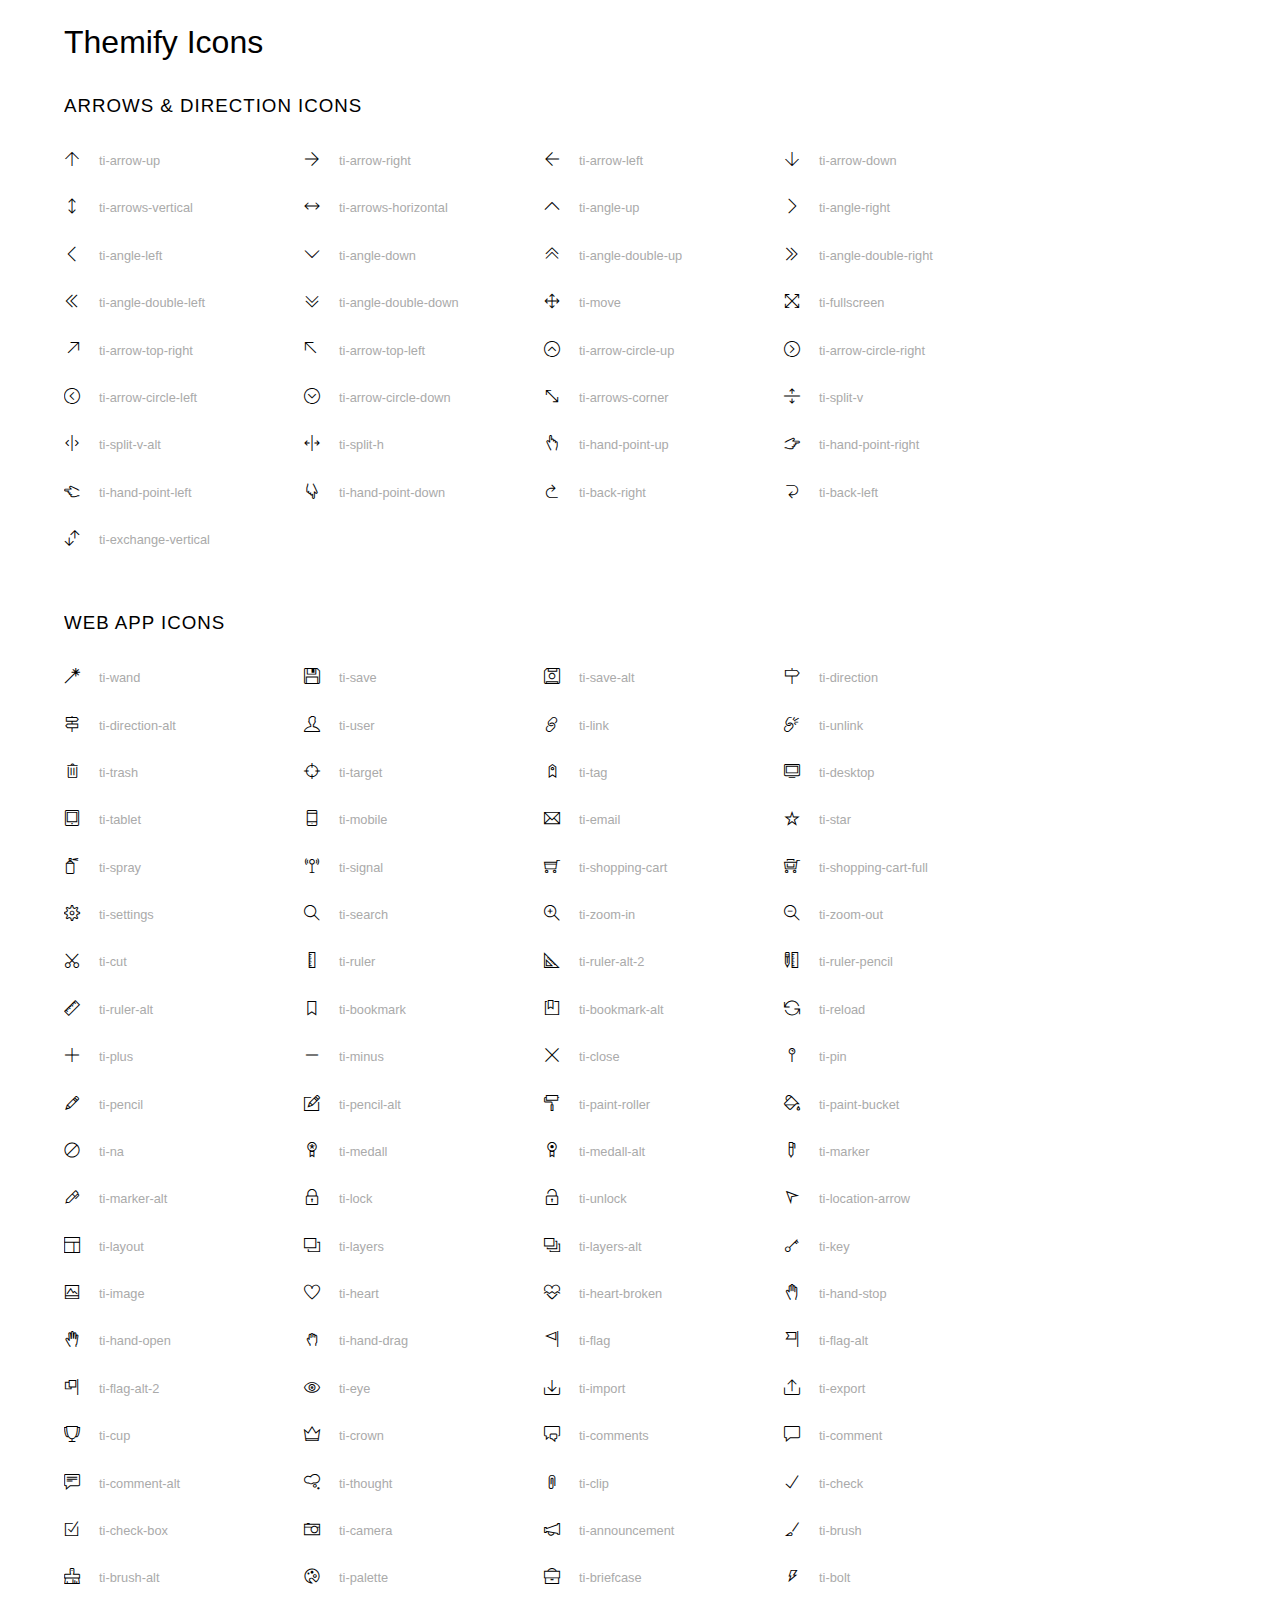
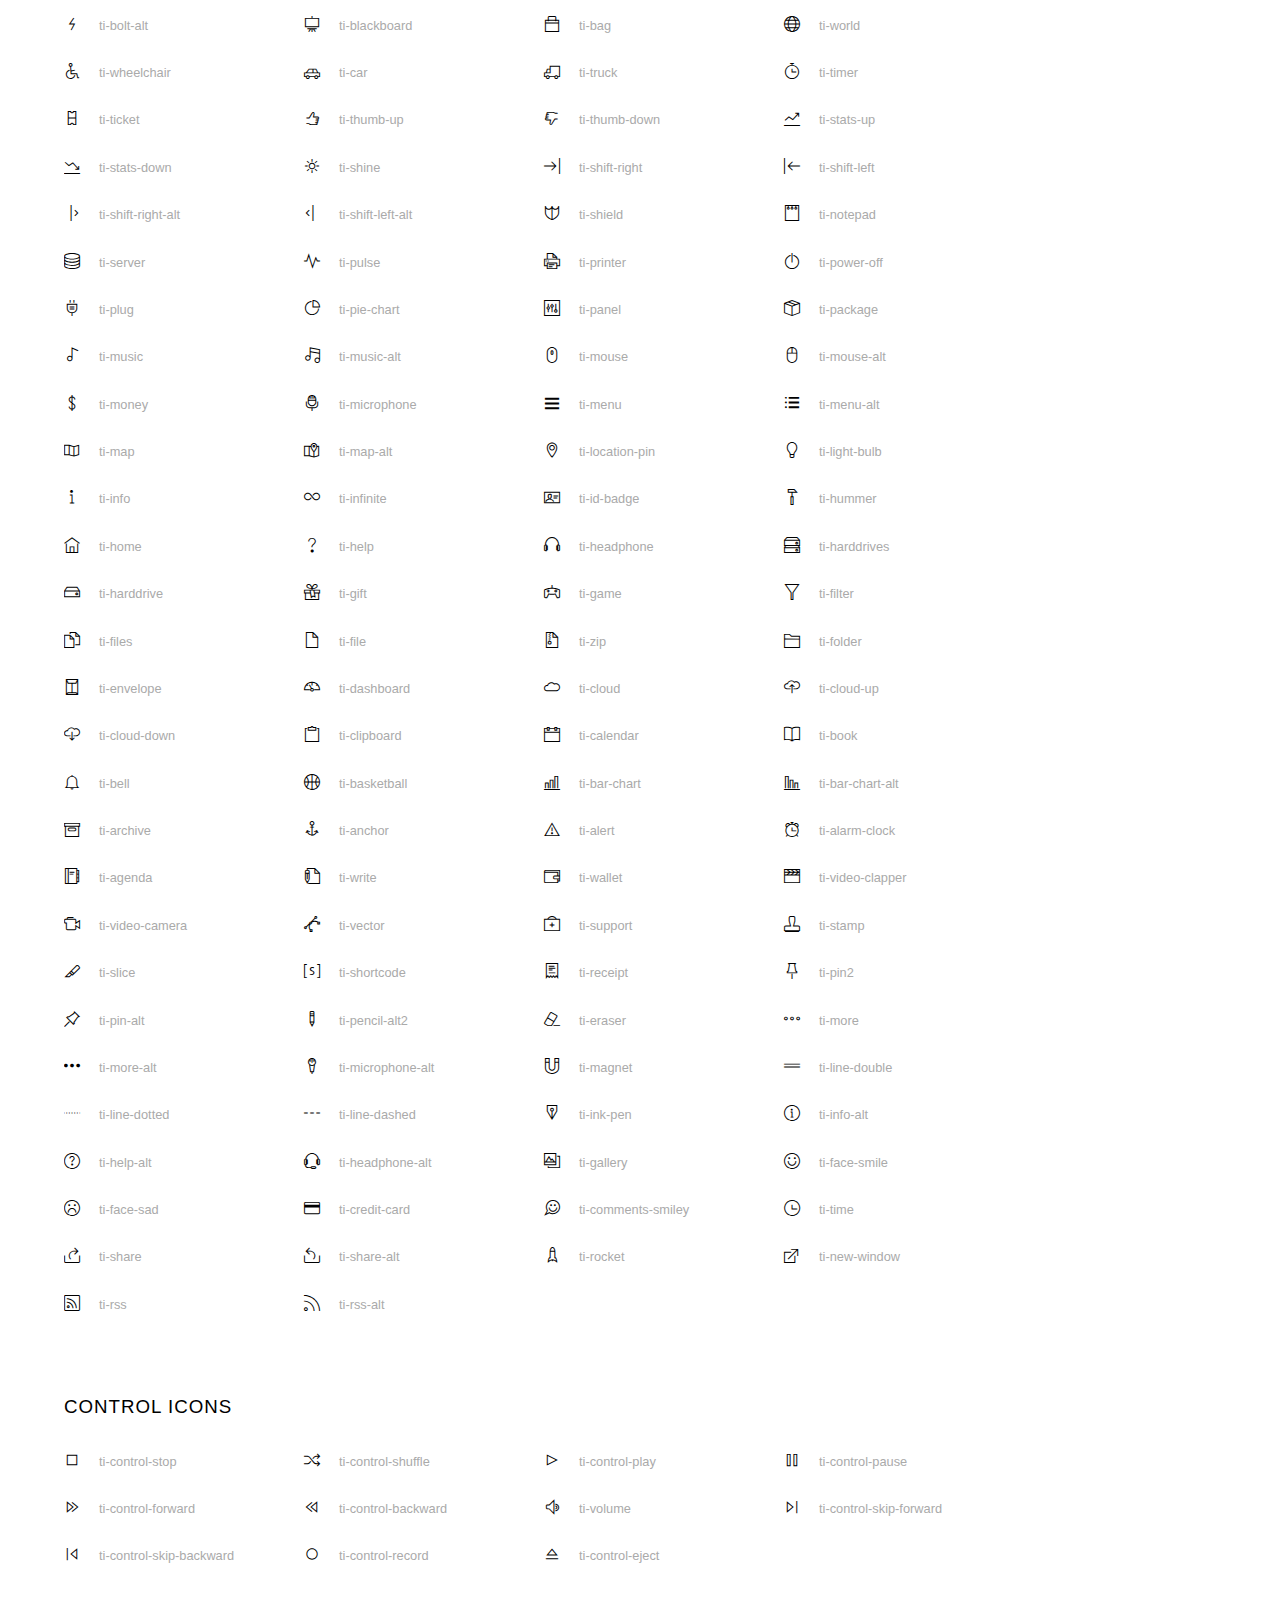
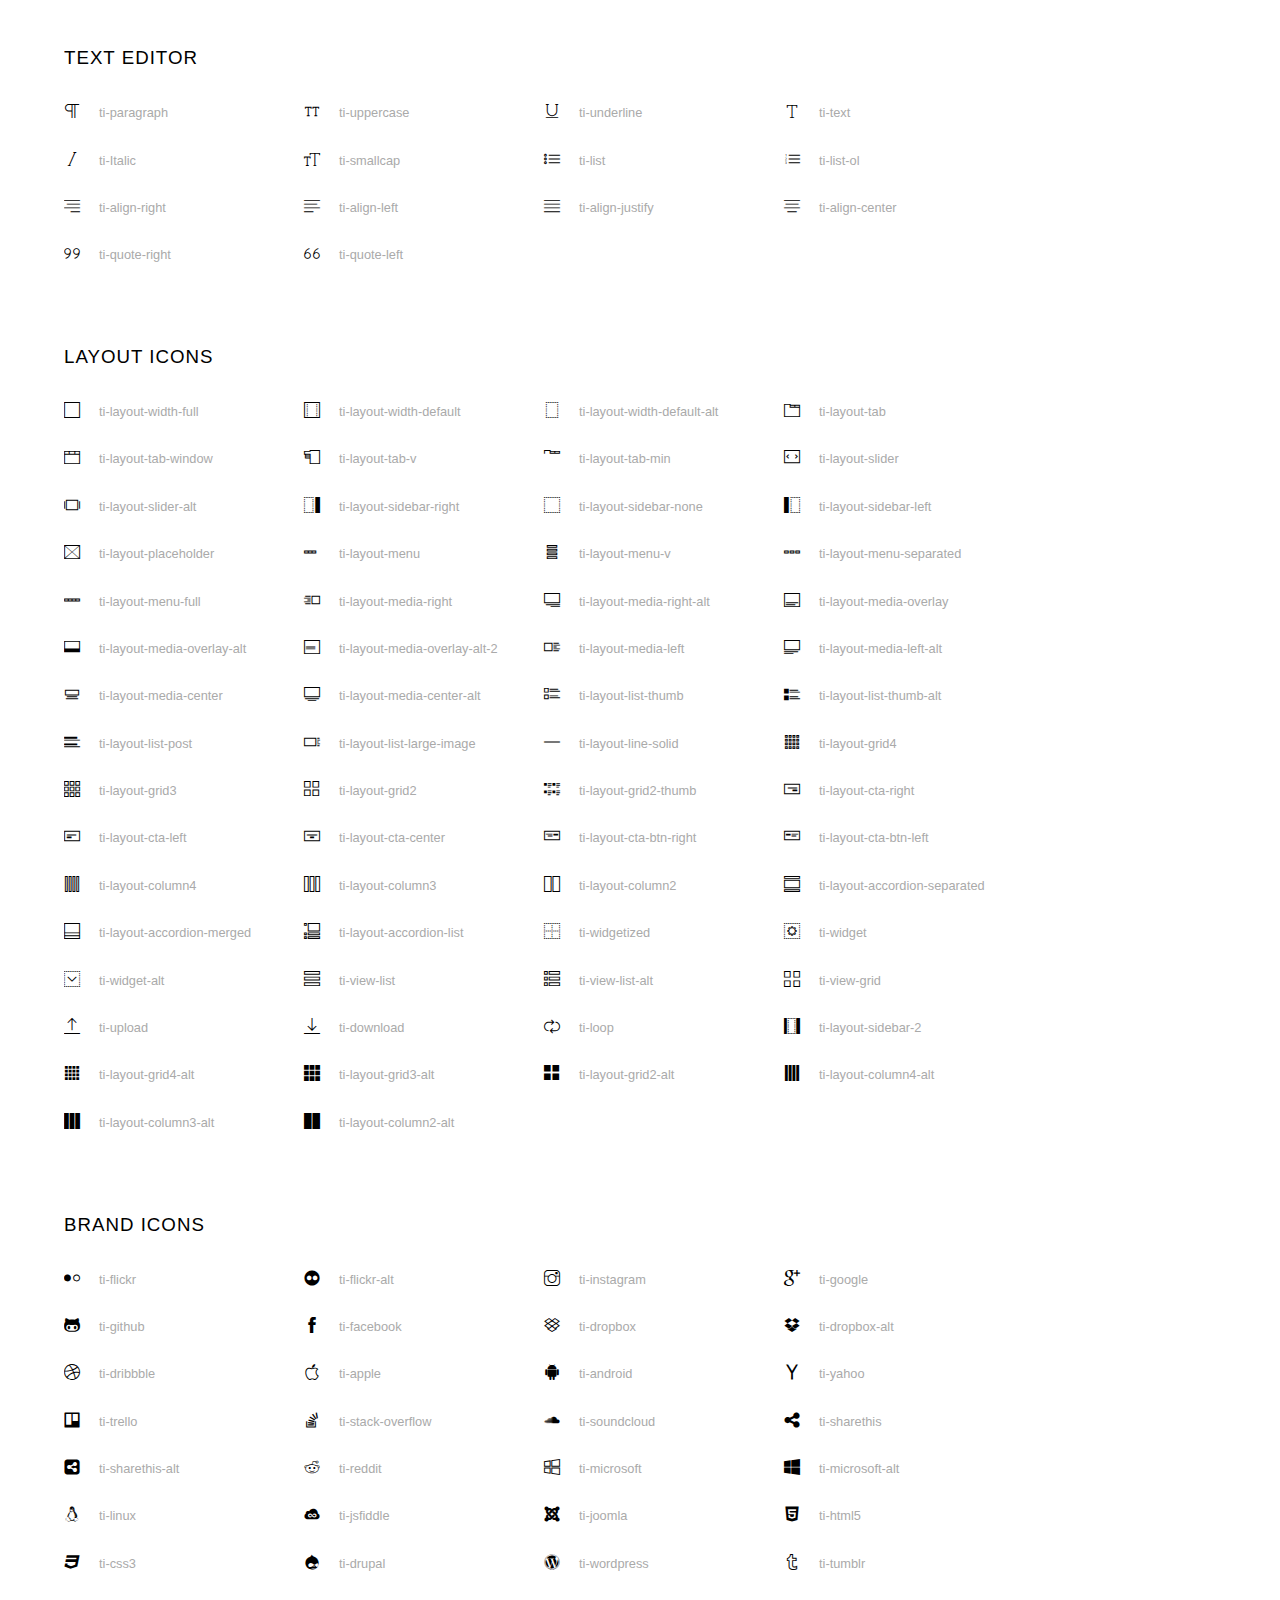
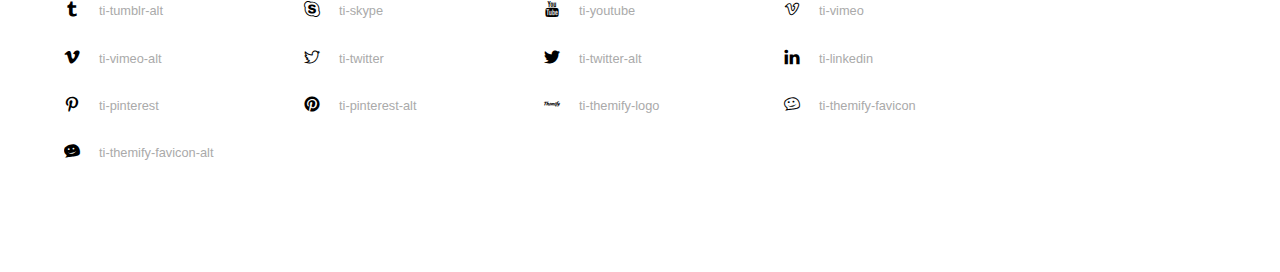
<file: asset/icon/themify-icons/index.html>
<!doctype html>
<html>
<head>
	<meta charset="utf-8">
	<title>Themify Icon Font</title>
	<meta name="viewport" content="width=device-width">
	<link rel="stylesheet" href="demo-files/demo.css">
	<link rel="stylesheet" href="themify-icons.css">
	<!--[if lt IE 8]><!-->
	<link rel="stylesheet" href="ie7/ie7.css">
	<!--<![endif]-->
</head>
<body>
	<h1>Themify Icons</h1>

	<div class="icon-section">

		<div class="icon-section">
			<h3>Arrows &amp; Direction Icons </h3>

			<div class="icon-container">
				<span class="ti-arrow-up"></span><span class="icon-name"> ti-arrow-up</span>
			</div>
			<div class="icon-container">
				<span class="ti-arrow-right"></span><span class="icon-name"> ti-arrow-right</span>
			</div>
			<div class="icon-container">
				<span class="ti-arrow-left"></span><span class="icon-name"> ti-arrow-left</span>
			</div>
			<div class="icon-container">
				<span class="ti-arrow-down"></span><span class="icon-name"> ti-arrow-down</span>
			</div>
			<div class="icon-container">
				<span class="ti-arrows-vertical"></span><span class="icon-name"> ti-arrows-vertical</span>
			</div>
			<div class="icon-container">
				<span class="ti-arrows-horizontal"></span><span class="icon-name"> ti-arrows-horizontal</span>
			</div>
			<div class="icon-container">
				<span class="ti-angle-up"></span><span class="icon-name"> ti-angle-up</span>
			</div>
			<div class="icon-container">
				<span class="ti-angle-right"></span><span class="icon-name"> ti-angle-right</span>
			</div>
			<div class="icon-container">
				<span class="ti-angle-left"></span><span class="icon-name"> ti-angle-left</span>
			</div>
			<div class="icon-container">
				<span class="ti-angle-down"></span><span class="icon-name"> ti-angle-down</span>
			</div>	
			<div class="icon-container">
				<span class="ti-angle-double-up"></span><span class="icon-name"> ti-angle-double-up</span>
			</div>
			<div class="icon-container">
				<span class="ti-angle-double-right"></span><span class="icon-name"> ti-angle-double-right</span>
			</div>
			<div class="icon-container">
				<span class="ti-angle-double-left"></span><span class="icon-name"> ti-angle-double-left</span>
			</div>
			<div class="icon-container">
				<span class="ti-angle-double-down"></span><span class="icon-name"> ti-angle-double-down</span>
			</div>					
			<div class="icon-container">
				<span class="ti-move"></span><span class="icon-name"> ti-move</span>
			</div>
			<div class="icon-container">
				<span class="ti-fullscreen"></span><span class="icon-name"> ti-fullscreen</span>
			</div>
			<div class="icon-container">
				<span class="ti-arrow-top-right"></span><span class="icon-name"> ti-arrow-top-right</span>
			</div>
			<div class="icon-container">
				<span class="ti-arrow-top-left"></span><span class="icon-name"> ti-arrow-top-left</span>
			</div>
			<div class="icon-container">
				<span class="ti-arrow-circle-up"></span><span class="icon-name"> ti-arrow-circle-up</span>
			</div>
			<div class="icon-container">
				<span class="ti-arrow-circle-right"></span><span class="icon-name"> ti-arrow-circle-right</span>
			</div>
			<div class="icon-container">
				<span class="ti-arrow-circle-left"></span><span class="icon-name"> ti-arrow-circle-left</span>
			</div>
			<div class="icon-container">
				<span class="ti-arrow-circle-down"></span><span class="icon-name"> ti-arrow-circle-down</span>
			</div>
			<div class="icon-container">
				<span class="ti-arrows-corner"></span><span class="icon-name"> ti-arrows-corner</span>
			</div>
			<div class="icon-container">
				<span class="ti-split-v"></span><span class="icon-name"> ti-split-v</span>
			</div>

			<div class="icon-container">
				<span class="ti-split-v-alt"></span><span class="icon-name"> ti-split-v-alt</span>
			</div>
			<div class="icon-container">
				<span class="ti-split-h"></span><span class="icon-name"> ti-split-h</span>
			</div>
			<div class="icon-container">
				<span class="ti-hand-point-up"></span><span class="icon-name"> ti-hand-point-up</span>
			</div>
			<div class="icon-container">
				<span class="ti-hand-point-right"></span><span class="icon-name"> ti-hand-point-right</span>
			</div>
			<div class="icon-container">
				<span class="ti-hand-point-left"></span><span class="icon-name"> ti-hand-point-left</span>
			</div>
			<div class="icon-container">
				<span class="ti-hand-point-down"></span><span class="icon-name"> ti-hand-point-down</span>
			</div>
			<div class="icon-container">
				<span class="ti-back-right"></span><span class="icon-name"> ti-back-right</span>
			</div>
			<div class="icon-container">
				<span class="ti-back-left"></span><span class="icon-name"> ti-back-left</span>
			</div>
			<div class="icon-container">
				<span class="ti-exchange-vertical"></span><span class="icon-name"> ti-exchange-vertical</span>
			</div>

		</div> <!-- Arrows Icons -->



		<h3>Web App Icons</h3>
		
		<div class="icon-section">

			<div class="icon-container">
				<span class="ti-wand"></span><span class="icon-name"> ti-wand</span>
			</div>
			<div class="icon-container">
				<span class="ti-save"></span><span class="icon-name"> ti-save</span>
			</div>
			<div class="icon-container">
				<span class="ti-save-alt"></span><span class="icon-name"> ti-save-alt</span>
			</div>

			<div class="icon-container">
				<span class="ti-direction"></span><span class="icon-name"> ti-direction</span>
			</div>
			<div class="icon-container">
				<span class="ti-direction-alt"></span><span class="icon-name"> ti-direction-alt</span>
			</div>
			<div class="icon-container">
				<span class="ti-user"></span><span class="icon-name"> ti-user</span>
			</div>
			<div class="icon-container">
				<span class="ti-link"></span><span class="icon-name"> ti-link</span>
			</div>
			<div class="icon-container">
				<span class="ti-unlink"></span><span class="icon-name"> ti-unlink</span>
			</div>
			<div class="icon-container">
				<span class="ti-trash"></span><span class="icon-name"> ti-trash</span>
			</div>
			<div class="icon-container">
				<span class="ti-target"></span><span class="icon-name"> ti-target</span>
			</div>
			<div class="icon-container">
				<span class="ti-tag"></span><span class="icon-name"> ti-tag</span>
			</div>
			<div class="icon-container">
				<span class="ti-desktop"></span><span class="icon-name"> ti-desktop</span>
			</div>
			<div class="icon-container">
				<span class="ti-tablet"></span><span class="icon-name"> ti-tablet</span>
			</div>
			<div class="icon-container">
				<span class="ti-mobile"></span><span class="icon-name"> ti-mobile</span>
			</div>
			<div class="icon-container">
				<span class="ti-email"></span><span class="icon-name"> ti-email</span>
			</div>	
			<div class="icon-container">
				<span class="ti-star"></span><span class="icon-name"> ti-star</span>
			</div>
			<div class="icon-container">
				<span class="ti-spray"></span><span class="icon-name"> ti-spray</span>
			</div>
			<div class="icon-container">
				<span class="ti-signal"></span><span class="icon-name"> ti-signal</span>
			</div>
			<div class="icon-container">
				<span class="ti-shopping-cart"></span><span class="icon-name"> ti-shopping-cart</span>
			</div>
			<div class="icon-container">
				<span class="ti-shopping-cart-full"></span><span class="icon-name"> ti-shopping-cart-full</span>
			</div>
			<div class="icon-container">
				<span class="ti-settings"></span><span class="icon-name"> ti-settings</span>
			</div>
			<div class="icon-container">
				<span class="ti-search"></span><span class="icon-name"> ti-search</span>
			</div>
			<div class="icon-container">
				<span class="ti-zoom-in"></span><span class="icon-name"> ti-zoom-in</span>
			</div>
			<div class="icon-container">
				<span class="ti-zoom-out"></span><span class="icon-name"> ti-zoom-out</span>
			</div>
			<div class="icon-container">
				<span class="ti-cut"></span><span class="icon-name"> ti-cut</span>
			</div>
			<div class="icon-container">
				<span class="ti-ruler"></span><span class="icon-name"> ti-ruler</span>
			</div>
			<div class="icon-container">
				<span class="ti-ruler-alt-2"></span><span class="icon-name"> ti-ruler-alt-2</span>
			</div>			
			<div class="icon-container">
				<span class="ti-ruler-pencil"></span><span class="icon-name"> ti-ruler-pencil</span>
			</div>
			<div class="icon-container">
				<span class="ti-ruler-alt"></span><span class="icon-name"> ti-ruler-alt</span>
			</div>
			<div class="icon-container">
				<span class="ti-bookmark"></span><span class="icon-name"> ti-bookmark</span>
			</div>
			<div class="icon-container">
				<span class="ti-bookmark-alt"></span><span class="icon-name"> ti-bookmark-alt</span>
			</div>
			<div class="icon-container">
				<span class="ti-reload"></span><span class="icon-name"> ti-reload</span>
			</div>
			<div class="icon-container">
				<span class="ti-plus"></span><span class="icon-name"> ti-plus</span>
			</div>
			<div class="icon-container">
				<span class="ti-minus"></span><span class="icon-name"> ti-minus</span>
			</div>
			<div class="icon-container">
				<span class="ti-close"></span><span class="icon-name"> ti-close</span>
			</div>			
			<div class="icon-container">
				<span class="ti-pin"></span><span class="icon-name"> ti-pin</span>
			</div>
			<div class="icon-container">
				<span class="ti-pencil"></span><span class="icon-name"> ti-pencil</span>
			</div>
					
		  	<div class="icon-container">
				<span class="ti-pencil-alt"></span><span class="icon-name"> ti-pencil-alt</span>
			</div>
			<div class="icon-container">
				<span class="ti-paint-roller"></span><span class="icon-name"> ti-paint-roller</span>
			</div>
			<div class="icon-container">
				<span class="ti-paint-bucket"></span><span class="icon-name"> ti-paint-bucket</span>
			</div>
			<div class="icon-container">
				<span class="ti-na"></span><span class="icon-name"> ti-na</span>
			</div>
			<div class="icon-container">
				<span class="ti-medall"></span><span class="icon-name"> ti-medall</span>
			</div>
			<div class="icon-container">
				<span class="ti-medall-alt"></span><span class="icon-name"> ti-medall-alt</span>
			</div>
			<div class="icon-container">
				<span class="ti-marker"></span><span class="icon-name"> ti-marker</span>
			</div>
			<div class="icon-container">
				<span class="ti-marker-alt"></span><span class="icon-name"> ti-marker-alt</span>
			</div>

			<div class="icon-container">
				<span class="ti-lock"></span><span class="icon-name"> ti-lock</span>
			</div>
			<div class="icon-container">
				<span class="ti-unlock"></span><span class="icon-name"> ti-unlock</span>
			</div>
			<div class="icon-container">
				<span class="ti-location-arrow"></span><span class="icon-name"> ti-location-arrow</span>
			</div>
			<div class="icon-container">
				<span class="ti-layout"></span><span class="icon-name"> ti-layout</span>
			</div>
			<div class="icon-container">
				<span class="ti-layers"></span><span class="icon-name"> ti-layers</span>
			</div>
			<div class="icon-container">
				<span class="ti-layers-alt"></span><span class="icon-name"> ti-layers-alt</span>
			</div>
			<div class="icon-container">
				<span class="ti-key"></span><span class="icon-name"> ti-key</span>
			</div>
			<div class="icon-container">
				<span class="ti-image"></span><span class="icon-name"> ti-image</span>
			</div>
			<div class="icon-container">
				<span class="ti-heart"></span><span class="icon-name"> ti-heart</span>
			</div>
			<div class="icon-container">
				<span class="ti-heart-broken"></span><span class="icon-name"> ti-heart-broken</span>
			</div>
			<div class="icon-container">
				<span class="ti-hand-stop"></span><span class="icon-name"> ti-hand-stop</span>
			</div>
			<div class="icon-container">
				<span class="ti-hand-open"></span><span class="icon-name"> ti-hand-open</span>
			</div>
			<div class="icon-container">
				<span class="ti-hand-drag"></span><span class="icon-name"> ti-hand-drag</span>
			</div>
			<div class="icon-container">
				<span class="ti-flag"></span><span class="icon-name"> ti-flag</span>
			</div>
			<div class="icon-container">
				<span class="ti-flag-alt"></span><span class="icon-name"> ti-flag-alt</span>
			</div>
			<div class="icon-container">
				<span class="ti-flag-alt-2"></span><span class="icon-name"> ti-flag-alt-2</span>
			</div>
			<div class="icon-container">
				<span class="ti-eye"></span><span class="icon-name"> ti-eye</span>
			</div>
			<div class="icon-container">
				<span class="ti-import"></span><span class="icon-name"> ti-import</span>
			</div>			
			<div class="icon-container">
				<span class="ti-export"></span><span class="icon-name"> ti-export</span>
			</div>
			<div class="icon-container">
				<span class="ti-cup"></span><span class="icon-name"> ti-cup</span>
			</div>
			<div class="icon-container">
				<span class="ti-crown"></span><span class="icon-name"> ti-crown</span>
			</div>
			<div class="icon-container">
				<span class="ti-comments"></span><span class="icon-name"> ti-comments</span>
			</div>
			<div class="icon-container">
				<span class="ti-comment"></span><span class="icon-name"> ti-comment</span>
			</div>
			<div class="icon-container">
				<span class="ti-comment-alt"></span><span class="icon-name"> ti-comment-alt</span>
			</div>
			<div class="icon-container">
				<span class="ti-thought"></span><span class="icon-name"> ti-thought</span>
			</div>			
			<div class="icon-container">
				<span class="ti-clip"></span><span class="icon-name"> ti-clip</span>
			</div>

			<div class="icon-container">
				<span class="ti-check"></span><span class="icon-name"> ti-check</span>
			</div>
			<div class="icon-container">
				<span class="ti-check-box"></span><span class="icon-name"> ti-check-box</span>
			</div>
			<div class="icon-container">
				<span class="ti-camera"></span><span class="icon-name"> ti-camera</span>
			</div>
			<div class="icon-container">
				<span class="ti-announcement"></span><span class="icon-name"> ti-announcement</span>
			</div>
			<div class="icon-container">
				<span class="ti-brush"></span><span class="icon-name"> ti-brush</span>
			</div>
			<div class="icon-container">
				<span class="ti-brush-alt"></span><span class="icon-name"> ti-brush-alt</span>
			</div>
			<div class="icon-container">
				<span class="ti-palette"></span><span class="icon-name"> ti-palette</span>
			</div>			
			<div class="icon-container">
				<span class="ti-briefcase"></span><span class="icon-name"> ti-briefcase</span>
			</div>
			<div class="icon-container">
				<span class="ti-bolt"></span><span class="icon-name"> ti-bolt</span>
			</div>
			<div class="icon-container">
				<span class="ti-bolt-alt"></span><span class="icon-name"> ti-bolt-alt</span>
			</div>
			<div class="icon-container">
				<span class="ti-blackboard"></span><span class="icon-name"> ti-blackboard</span>
			</div>
			<div class="icon-container">
				<span class="ti-bag"></span><span class="icon-name"> ti-bag</span>
			</div>
			<div class="icon-container">
				<span class="ti-world"></span><span class="icon-name"> ti-world</span>
			</div>
			<div class="icon-container">
				<span class="ti-wheelchair"></span><span class="icon-name"> ti-wheelchair</span>
			</div>
			<div class="icon-container">
				<span class="ti-car"></span><span class="icon-name"> ti-car</span>
			</div>
			<div class="icon-container">
				<span class="ti-truck"></span><span class="icon-name"> ti-truck</span>
			</div>
			<div class="icon-container">
				<span class="ti-timer"></span><span class="icon-name"> ti-timer</span>
			</div>
			<div class="icon-container">
				<span class="ti-ticket"></span><span class="icon-name"> ti-ticket</span>
			</div>
			<div class="icon-container">
				<span class="ti-thumb-up"></span><span class="icon-name"> ti-thumb-up</span>
			</div>
			<div class="icon-container">
				<span class="ti-thumb-down"></span><span class="icon-name"> ti-thumb-down</span>
			</div>

			<div class="icon-container">
				<span class="ti-stats-up"></span><span class="icon-name"> ti-stats-up</span>
			</div>
			<div class="icon-container">
				<span class="ti-stats-down"></span><span class="icon-name"> ti-stats-down</span>
			</div>
			<div class="icon-container">
				<span class="ti-shine"></span><span class="icon-name"> ti-shine</span>
			</div>
			<div class="icon-container">
				<span class="ti-shift-right"></span><span class="icon-name"> ti-shift-right</span>
			</div>
			<div class="icon-container">
				<span class="ti-shift-left"></span><span class="icon-name"> ti-shift-left</span>
			</div>

			<div class="icon-container">
				<span class="ti-shift-right-alt"></span><span class="icon-name"> ti-shift-right-alt</span>
			</div>
			<div class="icon-container">
				<span class="ti-shift-left-alt"></span><span class="icon-name"> ti-shift-left-alt</span>
			</div>
			<div class="icon-container">
				<span class="ti-shield"></span><span class="icon-name"> ti-shield</span>
			</div>
			<div class="icon-container">
				<span class="ti-notepad"></span><span class="icon-name"> ti-notepad</span>
			</div>
			<div class="icon-container">
				<span class="ti-server"></span><span class="icon-name"> ti-server</span>
			</div>

			<div class="icon-container">
				<span class="ti-pulse"></span><span class="icon-name"> ti-pulse</span>
			</div>
			<div class="icon-container">
				<span class="ti-printer"></span><span class="icon-name"> ti-printer</span>
			</div>
			<div class="icon-container">
				<span class="ti-power-off"></span><span class="icon-name"> ti-power-off</span>
			</div>
			<div class="icon-container">
				<span class="ti-plug"></span><span class="icon-name"> ti-plug</span>
			</div>
			<div class="icon-container">
				<span class="ti-pie-chart"></span><span class="icon-name"> ti-pie-chart</span>
			</div>

			<div class="icon-container">
				<span class="ti-panel"></span><span class="icon-name"> ti-panel</span>
			</div>
			<div class="icon-container">
				<span class="ti-package"></span><span class="icon-name"> ti-package</span>
			</div>
			<div class="icon-container">
				<span class="ti-music"></span><span class="icon-name"> ti-music</span>
			</div>
			<div class="icon-container">
				<span class="ti-music-alt"></span><span class="icon-name"> ti-music-alt</span>
			</div>
			<div class="icon-container">
				<span class="ti-mouse"></span><span class="icon-name"> ti-mouse</span>
			</div>
			<div class="icon-container">
				<span class="ti-mouse-alt"></span><span class="icon-name"> ti-mouse-alt</span>
			</div>
			<div class="icon-container">
				<span class="ti-money"></span><span class="icon-name"> ti-money</span>
			</div>
			<div class="icon-container">
				<span class="ti-microphone"></span><span class="icon-name"> ti-microphone</span>
			</div>
			<div class="icon-container">
				<span class="ti-menu"></span><span class="icon-name"> ti-menu</span>
			</div>
			<div class="icon-container">
				<span class="ti-menu-alt"></span><span class="icon-name"> ti-menu-alt</span>
			</div>
			<div class="icon-container">
				<span class="ti-map"></span><span class="icon-name"> ti-map</span>
			</div>
			<div class="icon-container">
				<span class="ti-map-alt"></span><span class="icon-name"> ti-map-alt</span>
			</div>

			<div class="icon-container">
				<span class="ti-location-pin"></span><span class="icon-name"> ti-location-pin</span>
			</div>

			<div class="icon-container">
				<span class="ti-light-bulb"></span><span class="icon-name"> ti-light-bulb</span>
			</div>
			<div class="icon-container">
				<span class="ti-info"></span><span class="icon-name"> ti-info</span>
			</div>
			<div class="icon-container">
				<span class="ti-infinite"></span><span class="icon-name"> ti-infinite</span>
			</div>
			<div class="icon-container">
				<span class="ti-id-badge"></span><span class="icon-name"> ti-id-badge</span>
			</div>
			<div class="icon-container">
				<span class="ti-hummer"></span><span class="icon-name"> ti-hummer</span>
			</div>
			<div class="icon-container">
				<span class="ti-home"></span><span class="icon-name"> ti-home</span>
			</div>
			<div class="icon-container">
				<span class="ti-help"></span><span class="icon-name"> ti-help</span>
			</div>
			<div class="icon-container">
				<span class="ti-headphone"></span><span class="icon-name"> ti-headphone</span>
			</div>
			<div class="icon-container">
				<span class="ti-harddrives"></span><span class="icon-name"> ti-harddrives</span>
			</div>
			<div class="icon-container">
				<span class="ti-harddrive"></span><span class="icon-name"> ti-harddrive</span>
			</div>
			<div class="icon-container">
				<span class="ti-gift"></span><span class="icon-name"> ti-gift</span>
			</div>
			<div class="icon-container">
				<span class="ti-game"></span><span class="icon-name"> ti-game</span>
			</div>
			<div class="icon-container">
				<span class="ti-filter"></span><span class="icon-name"> ti-filter</span>
			</div>
			<div class="icon-container">
				<span class="ti-files"></span><span class="icon-name"> ti-files</span>
			</div>
			<div class="icon-container">
				<span class="ti-file"></span><span class="icon-name"> ti-file</span>
			</div>
			<div class="icon-container">
				<span class="ti-zip"></span><span class="icon-name"> ti-zip</span>
			</div>
			<div class="icon-container">
				<span class="ti-folder"></span><span class="icon-name"> ti-folder</span>
			</div>			
			<div class="icon-container">
				<span class="ti-envelope"></span><span class="icon-name"> ti-envelope</span>
			</div>


			<div class="icon-container">
				<span class="ti-dashboard"></span><span class="icon-name"> ti-dashboard</span>
			</div>
			<div class="icon-container">
				<span class="ti-cloud"></span><span class="icon-name"> ti-cloud</span>
			</div>
			<div class="icon-container">
				<span class="ti-cloud-up"></span><span class="icon-name"> ti-cloud-up</span>
			</div>
			<div class="icon-container">
				<span class="ti-cloud-down"></span><span class="icon-name"> ti-cloud-down</span>
			</div>
			<div class="icon-container">
				<span class="ti-clipboard"></span><span class="icon-name"> ti-clipboard</span>
			</div>
			<div class="icon-container">
				<span class="ti-calendar"></span><span class="icon-name"> ti-calendar</span>
			</div>
			<div class="icon-container">
				<span class="ti-book"></span><span class="icon-name"> ti-book</span>
			</div>
			<div class="icon-container">
				<span class="ti-bell"></span><span class="icon-name"> ti-bell</span>
			</div>
			<div class="icon-container">
				<span class="ti-basketball"></span><span class="icon-name"> ti-basketball</span>
			</div>
			<div class="icon-container">
				<span class="ti-bar-chart"></span><span class="icon-name"> ti-bar-chart</span>
			</div>
			<div class="icon-container">
				<span class="ti-bar-chart-alt"></span><span class="icon-name"> ti-bar-chart-alt</span>
			</div>


			<div class="icon-container">
				<span class="ti-archive"></span><span class="icon-name"> ti-archive</span>
			</div>
			<div class="icon-container">
				<span class="ti-anchor"></span><span class="icon-name"> ti-anchor</span>
			</div>

			<div class="icon-container">
				<span class="ti-alert"></span><span class="icon-name"> ti-alert</span>
			</div>
			<div class="icon-container">
				<span class="ti-alarm-clock"></span><span class="icon-name"> ti-alarm-clock</span>
			</div>
			<div class="icon-container">
				<span class="ti-agenda"></span><span class="icon-name"> ti-agenda</span>
			</div>
			<div class="icon-container">
				<span class="ti-write"></span><span class="icon-name"> ti-write</span>
			</div>

			<div class="icon-container">
				<span class="ti-wallet"></span><span class="icon-name"> ti-wallet</span>
			</div>
			<div class="icon-container">
				<span class="ti-video-clapper"></span><span class="icon-name"> ti-video-clapper</span>
			</div>
			<div class="icon-container">
				<span class="ti-video-camera"></span><span class="icon-name"> ti-video-camera</span>
			</div>
			<div class="icon-container">
				<span class="ti-vector"></span><span class="icon-name"> ti-vector</span>
			</div>

			<div class="icon-container">
				<span class="ti-support"></span><span class="icon-name"> ti-support</span>
			</div>
			<div class="icon-container">
				<span class="ti-stamp"></span><span class="icon-name"> ti-stamp</span>
			</div>
			<div class="icon-container">
				<span class="ti-slice"></span><span class="icon-name"> ti-slice</span>
			</div>
			<div class="icon-container">
				<span class="ti-shortcode"></span><span class="icon-name"> ti-shortcode</span>
			</div>
			<div class="icon-container">
				<span class="ti-receipt"></span><span class="icon-name"> ti-receipt</span>
			</div>
			<div class="icon-container">
				<span class="ti-pin2"></span><span class="icon-name"> ti-pin2</span>
			</div>
			<div class="icon-container">
				<span class="ti-pin-alt"></span><span class="icon-name"> ti-pin-alt</span>
			</div>
			<div class="icon-container">
				<span class="ti-pencil-alt2"></span><span class="icon-name"> ti-pencil-alt2</span>
			</div>
			<div class="icon-container">
				<span class="ti-eraser"></span><span class="icon-name"> ti-eraser</span>
			</div>			
			<div class="icon-container">
				<span class="ti-more"></span><span class="icon-name"> ti-more</span>
			</div>
			<div class="icon-container">
				<span class="ti-more-alt"></span><span class="icon-name"> ti-more-alt</span>
			</div>
			<div class="icon-container">
				<span class="ti-microphone-alt"></span><span class="icon-name"> ti-microphone-alt</span>
			</div>
			<div class="icon-container">
				<span class="ti-magnet"></span><span class="icon-name"> ti-magnet</span>
			</div>
			<div class="icon-container">
				<span class="ti-line-double"></span><span class="icon-name"> ti-line-double</span>
			</div>
			<div class="icon-container">
				<span class="ti-line-dotted"></span><span class="icon-name"> ti-line-dotted</span>
			</div>
			<div class="icon-container">
				<span class="ti-line-dashed"></span><span class="icon-name"> ti-line-dashed</span>
			</div>

			<div class="icon-container">
				<span class="ti-ink-pen"></span><span class="icon-name"> ti-ink-pen</span>
			</div>
			<div class="icon-container">
				<span class="ti-info-alt"></span><span class="icon-name"> ti-info-alt</span>
			</div>
			<div class="icon-container">
				<span class="ti-help-alt"></span><span class="icon-name"> ti-help-alt</span>
			</div>
			<div class="icon-container">
				<span class="ti-headphone-alt"></span><span class="icon-name"> ti-headphone-alt</span>
			</div>

			<div class="icon-container">
				<span class="ti-gallery"></span><span class="icon-name"> ti-gallery</span>
			</div>
			<div class="icon-container">
				<span class="ti-face-smile"></span><span class="icon-name"> ti-face-smile</span>
			</div>
			<div class="icon-container">
				<span class="ti-face-sad"></span><span class="icon-name"> ti-face-sad</span>
			</div>
			<div class="icon-container">
				<span class="ti-credit-card"></span><span class="icon-name"> ti-credit-card</span>
			</div>
			<div class="icon-container">
				<span class="ti-comments-smiley"></span><span class="icon-name"> ti-comments-smiley</span>
			</div>
			<div class="icon-container">
				<span class="ti-time"></span><span class="icon-name"> ti-time</span>
			</div>
			<div class="icon-container">
				<span class="ti-share"></span><span class="icon-name"> ti-share</span>
			</div>
			<div class="icon-container">
				<span class="ti-share-alt"></span><span class="icon-name"> ti-share-alt</span>
			</div>
			<div class="icon-container">
				<span class="ti-rocket"></span><span class="icon-name"> ti-rocket</span>
			</div>

			<div class="icon-container">
				<span class="ti-new-window"></span><span class="icon-name"> ti-new-window</span>
			</div>

			<div class="icon-container">
				<span class="ti-rss"></span><span class="icon-name"> ti-rss</span>
			</div>

			<div class="icon-container">
				<span class="ti-rss-alt"></span><span class="icon-name"> ti-rss-alt</span>
			</div>
			
		</div><!-- Web App Icons -->


		<div class="icon-section">
			<h3>Control Icons</h3>
			<div class="icon-container">
				<span class="ti-control-stop"></span><span class="icon-name"> ti-control-stop</span>
			</div>
			<div class="icon-container">
				<span class="ti-control-shuffle"></span><span class="icon-name"> ti-control-shuffle</span>
			</div>
			<div class="icon-container">
				<span class="ti-control-play"></span><span class="icon-name"> ti-control-play</span>
			</div>
			<div class="icon-container">
				<span class="ti-control-pause"></span><span class="icon-name"> ti-control-pause</span>
			</div>
			<div class="icon-container">
				<span class="ti-control-forward"></span><span class="icon-name"> ti-control-forward</span>
			</div>
			<div class="icon-container">
				<span class="ti-control-backward"></span><span class="icon-name"> ti-control-backward</span>
			</div>	
			<div class="icon-container">
				<span class="ti-volume"></span><span class="icon-name"> ti-volume</span>
			</div>
			<div class="icon-container">
				<span class="ti-control-skip-forward"></span><span class="icon-name"> ti-control-skip-forward</span>
			</div>
			<div class="icon-container">
				<span class="ti-control-skip-backward"></span><span class="icon-name"> ti-control-skip-backward</span>
			</div>
			<div class="icon-container">
				<span class="ti-control-record"></span><span class="icon-name"> ti-control-record</span>
			</div>
			<div class="icon-container">
				<span class="ti-control-eject"></span><span class="icon-name"> ti-control-eject</span>
			</div>			
		</div> <!-- Control Icons -->


		<div class="icon-section">
			<h3>Text Editor</h3>

			<div class="icon-container">
				<span class="ti-paragraph"></span><span class="icon-name"> ti-paragraph</span>
			</div>
			<div class="icon-container">
				<span class="ti-uppercase"></span><span class="icon-name"> ti-uppercase</span>
			</div>

			<div class="icon-container">
				<span class="ti-underline"></span><span class="icon-name"> ti-underline</span>
			</div>
			<div class="icon-container">
				<span class="ti-text"></span><span class="icon-name"> ti-text</span>
			</div>
			<div class="icon-container">
				<span class="ti-Italic"></span><span class="icon-name"> ti-Italic</span>
			</div>
			<div class="icon-container">
				<span class="ti-smallcap"></span><span class="icon-name"> ti-smallcap</span>
			</div>
			<div class="icon-container">
				<span class="ti-list"></span><span class="icon-name"> ti-list</span>
			</div>
			<div class="icon-container">
				<span class="ti-list-ol"></span><span class="icon-name"> ti-list-ol</span>
			</div>
			<div class="icon-container">
				<span class="ti-align-right"></span><span class="icon-name"> ti-align-right</span>
			</div>
			<div class="icon-container">
				<span class="ti-align-left"></span><span class="icon-name"> ti-align-left</span>
			</div>
			<div class="icon-container">
				<span class="ti-align-justify"></span><span class="icon-name"> ti-align-justify</span>
			</div>
			<div class="icon-container">
				<span class="ti-align-center"></span><span class="icon-name"> ti-align-center</span>
			</div>
			<div class="icon-container">
				<span class="ti-quote-right"></span><span class="icon-name"> ti-quote-right</span>
			</div>
			<div class="icon-container">
				<span class="ti-quote-left"></span><span class="icon-name"> ti-quote-left</span>
			</div>

		</div> <!-- Text Editor -->



		<div class="icon-section">
			<h3>Layout Icons</h3>
			<div class="icon-container">
				<span class="ti-layout-width-full"></span><span class="icon-name"> ti-layout-width-full</span>
			</div>
			<div class="icon-container">
				<span class="ti-layout-width-default"></span><span class="icon-name"> ti-layout-width-default</span>
			</div>
			<div class="icon-container">
				<span class="ti-layout-width-default-alt"></span><span class="icon-name"> ti-layout-width-default-alt</span>
			</div>
			<div class="icon-container">
				<span class="ti-layout-tab"></span><span class="icon-name"> ti-layout-tab</span>
			</div>
			<div class="icon-container">
				<span class="ti-layout-tab-window"></span><span class="icon-name"> ti-layout-tab-window</span>
			</div>
			<div class="icon-container">
				<span class="ti-layout-tab-v"></span><span class="icon-name"> ti-layout-tab-v</span>
			</div>
			<div class="icon-container">
				<span class="ti-layout-tab-min"></span><span class="icon-name"> ti-layout-tab-min</span>
			</div>
			<div class="icon-container">
				<span class="ti-layout-slider"></span><span class="icon-name"> ti-layout-slider</span>
			</div>
			<div class="icon-container">
				<span class="ti-layout-slider-alt"></span><span class="icon-name"> ti-layout-slider-alt</span>
			</div>
			<div class="icon-container">
				<span class="ti-layout-sidebar-right"></span><span class="icon-name"> ti-layout-sidebar-right</span>
			</div>
			<div class="icon-container">
				<span class="ti-layout-sidebar-none"></span><span class="icon-name"> ti-layout-sidebar-none</span>
			</div>
			<div class="icon-container">
				<span class="ti-layout-sidebar-left"></span><span class="icon-name"> ti-layout-sidebar-left</span>
			</div>
			<div class="icon-container">
				<span class="ti-layout-placeholder"></span><span class="icon-name"> ti-layout-placeholder</span>
			</div>
			<div class="icon-container">
				<span class="ti-layout-menu"></span><span class="icon-name"> ti-layout-menu</span>
			</div>
			<div class="icon-container">
				<span class="ti-layout-menu-v"></span><span class="icon-name"> ti-layout-menu-v</span>
			</div>
			<div class="icon-container">
				<span class="ti-layout-menu-separated"></span><span class="icon-name"> ti-layout-menu-separated</span>
			</div>
			<div class="icon-container">
				<span class="ti-layout-menu-full"></span><span class="icon-name"> ti-layout-menu-full</span>
			</div>
			<div class="icon-container">
				<span class="ti-layout-media-right"></span><span class="icon-name"> ti-layout-media-right</span>
			</div>
			<div class="icon-container">
				<span class="ti-layout-media-right-alt"></span><span class="icon-name"> ti-layout-media-right-alt</span>
			</div>
			<div class="icon-container">
				<span class="ti-layout-media-overlay"></span><span class="icon-name"> ti-layout-media-overlay</span>
			</div>
			<div class="icon-container">
				<span class="ti-layout-media-overlay-alt"></span><span class="icon-name"> ti-layout-media-overlay-alt</span>
			</div>
			<div class="icon-container">
				<span class="ti-layout-media-overlay-alt-2"></span><span class="icon-name"> ti-layout-media-overlay-alt-2</span>
			</div>
			<div class="icon-container">
				<span class="ti-layout-media-left"></span><span class="icon-name"> ti-layout-media-left</span>
			</div>
			<div class="icon-container">
				<span class="ti-layout-media-left-alt"></span><span class="icon-name"> ti-layout-media-left-alt</span>
			</div>
			<div class="icon-container">
				<span class="ti-layout-media-center"></span><span class="icon-name"> ti-layout-media-center</span>
			</div>
			<div class="icon-container">
				<span class="ti-layout-media-center-alt"></span><span class="icon-name"> ti-layout-media-center-alt</span>
			</div>
			<div class="icon-container">
				<span class="ti-layout-list-thumb"></span><span class="icon-name"> ti-layout-list-thumb</span>
			</div>
			<div class="icon-container">
				<span class="ti-layout-list-thumb-alt"></span><span class="icon-name"> ti-layout-list-thumb-alt</span>
			</div>
			<div class="icon-container">
				<span class="ti-layout-list-post"></span><span class="icon-name"> ti-layout-list-post</span>
			</div>
			<div class="icon-container">
				<span class="ti-layout-list-large-image"></span><span class="icon-name"> ti-layout-list-large-image</span>
			</div>
			<div class="icon-container">
				<span class="ti-layout-line-solid"></span><span class="icon-name"> ti-layout-line-solid</span>
			</div>
			<div class="icon-container">
				<span class="ti-layout-grid4"></span><span class="icon-name"> ti-layout-grid4</span>
			</div>
			<div class="icon-container">
				<span class="ti-layout-grid3"></span><span class="icon-name"> ti-layout-grid3</span>
			</div>
			<div class="icon-container">
				<span class="ti-layout-grid2"></span><span class="icon-name"> ti-layout-grid2</span>
			</div>
			<div class="icon-container">
				<span class="ti-layout-grid2-thumb"></span><span class="icon-name"> ti-layout-grid2-thumb</span>
			</div>
			<div class="icon-container">
				<span class="ti-layout-cta-right"></span><span class="icon-name"> ti-layout-cta-right</span>
			</div>
			<div class="icon-container">
				<span class="ti-layout-cta-left"></span><span class="icon-name"> ti-layout-cta-left</span>
			</div>
			<div class="icon-container">
				<span class="ti-layout-cta-center"></span><span class="icon-name"> ti-layout-cta-center</span>
			</div>
			<div class="icon-container">
				<span class="ti-layout-cta-btn-right"></span><span class="icon-name"> ti-layout-cta-btn-right</span>
			</div>
			<div class="icon-container">
				<span class="ti-layout-cta-btn-left"></span><span class="icon-name"> ti-layout-cta-btn-left</span>
			</div>
			<div class="icon-container">
				<span class="ti-layout-column4"></span><span class="icon-name"> ti-layout-column4</span>
			</div>
			<div class="icon-container">
				<span class="ti-layout-column3"></span><span class="icon-name"> ti-layout-column3</span>
			</div>
			<div class="icon-container">
				<span class="ti-layout-column2"></span><span class="icon-name"> ti-layout-column2</span>
			</div>
			<div class="icon-container">
				<span class="ti-layout-accordion-separated"></span><span class="icon-name"> ti-layout-accordion-separated</span>
			</div>
			<div class="icon-container">
				<span class="ti-layout-accordion-merged"></span><span class="icon-name"> ti-layout-accordion-merged</span>
			</div>
			<div class="icon-container">
				<span class="ti-layout-accordion-list"></span><span class="icon-name"> ti-layout-accordion-list</span>
			</div>
			<div class="icon-container">
				<span class="ti-widgetized"></span><span class="icon-name"> ti-widgetized</span>
			</div>
			<div class="icon-container">
				<span class="ti-widget"></span><span class="icon-name"> ti-widget</span>
			</div>
			<div class="icon-container">
				<span class="ti-widget-alt"></span><span class="icon-name"> ti-widget-alt</span>
			</div>
			<div class="icon-container">
				<span class="ti-view-list"></span><span class="icon-name"> ti-view-list</span>
			</div>
			<div class="icon-container">
				<span class="ti-view-list-alt"></span><span class="icon-name"> ti-view-list-alt</span>
			</div>
			<div class="icon-container">
				<span class="ti-view-grid"></span><span class="icon-name"> ti-view-grid</span>
			</div>
			<div class="icon-container">
				<span class="ti-upload"></span><span class="icon-name"> ti-upload</span>
			</div>
			<div class="icon-container">
				<span class="ti-download"></span><span class="icon-name"> ti-download</span>
			</div>	
			<div class="icon-container">
				<span class="ti-loop"></span><span class="icon-name"> ti-loop</span>
			</div>
			<div class="icon-container">
				<span class="ti-layout-sidebar-2"></span><span class="icon-name"> ti-layout-sidebar-2</span>
			</div>
			<div class="icon-container">
				<span class="ti-layout-grid4-alt"></span><span class="icon-name"> ti-layout-grid4-alt</span>
			</div>
			<div class="icon-container">
				<span class="ti-layout-grid3-alt"></span><span class="icon-name"> ti-layout-grid3-alt</span>
			</div>
			<div class="icon-container">
				<span class="ti-layout-grid2-alt"></span><span class="icon-name"> ti-layout-grid2-alt</span>
			</div>
			<div class="icon-container">
				<span class="ti-layout-column4-alt"></span><span class="icon-name"> ti-layout-column4-alt</span>
			</div>
			<div class="icon-container">
				<span class="ti-layout-column3-alt"></span><span class="icon-name"> ti-layout-column3-alt</span>
			</div>
			<div class="icon-container">
				<span class="ti-layout-column2-alt"></span><span class="icon-name"> ti-layout-column2-alt</span>
			</div>		


		</div> <!-- Layout Icons -->


		<div class="icon-section">
			<h3>Brand Icons</h3>

			<div class="icon-container">
				<span class="ti-flickr"></span><span class="icon-name"> ti-flickr</span>
			</div>
			<div class="icon-container">
				<span class="ti-flickr-alt"></span><span class="icon-name"> ti-flickr-alt</span>
			</div>			
			<div class="icon-container">
				<span class="ti-instagram"></span><span class="icon-name"> ti-instagram</span>
			</div>
			<div class="icon-container">
				<span class="ti-google"></span><span class="icon-name"> ti-google</span>
			</div>
			<div class="icon-container">
				<span class="ti-github"></span><span class="icon-name"> ti-github</span>
			</div>

			<div class="icon-container">
				<span class="ti-facebook"></span><span class="icon-name"> ti-facebook</span>
			</div>
			<div class="icon-container">
				<span class="ti-dropbox"></span><span class="icon-name"> ti-dropbox</span>
			</div>
			<div class="icon-container">
				<span class="ti-dropbox-alt"></span><span class="icon-name"> ti-dropbox-alt</span>
			</div>
			<div class="icon-container">
				<span class="ti-dribbble"></span><span class="icon-name"> ti-dribbble</span>
			</div>
			<div class="icon-container">
				<span class="ti-apple"></span><span class="icon-name"> ti-apple</span>
			</div>
			<div class="icon-container">
				<span class="ti-android"></span><span class="icon-name"> ti-android</span>
			</div>
			<div class="icon-container">
				<span class="ti-yahoo"></span><span class="icon-name"> ti-yahoo</span>
			</div>
			<div class="icon-container">
				<span class="ti-trello"></span><span class="icon-name"> ti-trello</span>
			</div>
			<div class="icon-container">
				<span class="ti-stack-overflow"></span><span class="icon-name"> ti-stack-overflow</span>
			</div>
			<div class="icon-container">
				<span class="ti-soundcloud"></span><span class="icon-name"> ti-soundcloud</span>
			</div>
			<div class="icon-container">
				<span class="ti-sharethis"></span><span class="icon-name"> ti-sharethis</span>
			</div>
			<div class="icon-container">
				<span class="ti-sharethis-alt"></span><span class="icon-name"> ti-sharethis-alt</span>
			</div>
			<div class="icon-container">
				<span class="ti-reddit"></span><span class="icon-name"> ti-reddit</span>
			</div>

			<div class="icon-container">
				<span class="ti-microsoft"></span><span class="icon-name"> ti-microsoft</span>
			</div>
			<div class="icon-container">
				<span class="ti-microsoft-alt"></span><span class="icon-name"> ti-microsoft-alt</span>
			</div>
			<div class="icon-container">
				<span class="ti-linux"></span><span class="icon-name"> ti-linux</span>
			</div>
			<div class="icon-container">
				<span class="ti-jsfiddle"></span><span class="icon-name"> ti-jsfiddle</span>
			</div>
			<div class="icon-container">
				<span class="ti-joomla"></span><span class="icon-name"> ti-joomla</span>
			</div>
			<div class="icon-container">
				<span class="ti-html5"></span><span class="icon-name"> ti-html5</span>
			</div>
			<div class="icon-container">
				<span class="ti-css3"></span><span class="icon-name"> ti-css3</span>
			</div>	
			<div class="icon-container">
				<span class="ti-drupal"></span><span class="icon-name"> ti-drupal</span>
			</div>
			<div class="icon-container">
				<span class="ti-wordpress"></span><span class="icon-name"> ti-wordpress</span>
			</div>		
			<div class="icon-container">
				<span class="ti-tumblr"></span><span class="icon-name"> ti-tumblr</span>
			</div>
			<div class="icon-container">
				<span class="ti-tumblr-alt"></span><span class="icon-name"> ti-tumblr-alt</span>
			</div>
			<div class="icon-container">
				<span class="ti-skype"></span><span class="icon-name"> ti-skype</span>
			</div>
			<div class="icon-container">
				<span class="ti-youtube"></span><span class="icon-name"> ti-youtube</span>
			</div>
			<div class="icon-container">
				<span class="ti-vimeo"></span><span class="icon-name"> ti-vimeo</span>
			</div>
			<div class="icon-container">
				<span class="ti-vimeo-alt"></span><span class="icon-name"> ti-vimeo-alt</span>
			</div>			
			<div class="icon-container">
				<span class="ti-twitter"></span><span class="icon-name"> ti-twitter</span>
			</div>
			<div class="icon-container">
				<span class="ti-twitter-alt"></span><span class="icon-name"> ti-twitter-alt</span>
			</div>
			<div class="icon-container">
				<span class="ti-linkedin"></span><span class="icon-name"> ti-linkedin</span>
			</div>
			<div class="icon-container">
				<span class="ti-pinterest"></span><span class="icon-name"> ti-pinterest</span>
			</div>

			<div class="icon-container">
				<span class="ti-pinterest-alt"></span><span class="icon-name"> ti-pinterest-alt</span>
			</div>
			<div class="icon-container">
				<span class="ti-themify-logo"></span><span class="icon-name"> ti-themify-logo</span>
			</div>
			<div class="icon-container">
				<span class="ti-themify-favicon"></span><span class="icon-name"> ti-themify-favicon</span>
			</div>
			<div class="icon-container">
				<span class="ti-themify-favicon-alt"></span><span class="icon-name"> ti-themify-favicon-alt</span>
			</div>

		</div> <!-- brand Icons -->

	</div>

</body>
</html>
</file>
<file: asset/icon/themify-icons/demo-files/demo.css>
body {
	font: normal 1em/1.5em Arial, Helvetica, sans-serif;
	max-width: 90%;
	margin: 30px auto 0;
}
h1, h3 {
	font-weight: normal;
}
h3 {
	font-size: 1.4;
	text-transform: uppercase;
	letter-spacing: 1px;
}

.icon-section {
	margin: 0 0 3em;
	clear: both;
	overflow: hidden;
}
.icon-container {
	width: 240px; 
	padding: .7em 0;
	float: left; 
	position: relative;
	text-align: left;
}
.icon-container [class^="ti-"], 
.icon-container [class*=" ti-"] {
	color: #000;
	position: absolute;
	margin-top: 3px;
	transition: .3s;
}
.icon-container:hover [class^="ti-"],
.icon-container:hover [class*=" ti-"] {
	font-size: 2.2em;
	margin-top: -5px;
}
.icon-container:hover .icon-name {
	color: #000;
}
.icon-name {
	color: #aaa;
	margin-left: 35px;
	font-size: .8em;
	transition: .3s;
}
.icon-container:hover .icon-name {
	margin-left: 45px;
}
</file>
<file: asset/icon/themify-icons/themify-icons.css>
@font-face {
	font-family: 'themify';
	src:url('fonts/themify.eot?-fvbane');
	src:url('fonts/themify.eot?#iefix-fvbane') format('embedded-opentype'),
		url('fonts/themify.woff?-fvbane') format('woff'),
		url('fonts/themify.ttf?-fvbane') format('truetype'),
		url('fonts/themify.svg?-fvbane#themify') format('svg');
	font-weight: normal;
	font-style: normal;
}

[class^="ti-"], [class*=" ti-"] {
	font-family: 'themify';
	speak: none;
	font-style: normal;
	font-weight: normal;
	font-variant: normal;
	text-transform: none;
	line-height: 1;

	/* Better Font Rendering =========== */
	-webkit-font-smoothing: antialiased;
	-moz-osx-font-smoothing: grayscale;
}

.ti-wand:before {
	content: "\e600";
}
.ti-volume:before {
	content: "\e601";
}
.ti-user:before {
	content: "\e602";
}
.ti-unlock:before {
	content: "\e603";
}
.ti-unlink:before {
	content: "\e604";
}
.ti-trash:before {
	content: "\e605";
}
.ti-thought:before {
	content: "\e606";
}
.ti-target:before {
	content: "\e607";
}
.ti-tag:before {
	content: "\e608";
}
.ti-tablet:before {
	content: "\e609";
}
.ti-star:before {
	content: "\e60a";
}
.ti-spray:before {
	content: "\e60b";
}
.ti-signal:before {
	content: "\e60c";
}
.ti-shopping-cart:before {
	content: "\e60d";
}
.ti-shopping-cart-full:before {
	content: "\e60e";
}
.ti-settings:before {
	content: "\e60f";
}
.ti-search:before {
	content: "\e610";
}
.ti-zoom-in:before {
	content: "\e611";
}
.ti-zoom-out:before {
	content: "\e612";
}
.ti-cut:before {
	content: "\e613";
}
.ti-ruler:before {
	content: "\e614";
}
.ti-ruler-pencil:before {
	content: "\e615";
}
.ti-ruler-alt:before {
	content: "\e616";
}
.ti-bookmark:before {
	content: "\e617";
}
.ti-bookmark-alt:before {
	content: "\e618";
}
.ti-reload:before {
	content: "\e619";
}
.ti-plus:before {
	content: "\e61a";
}
.ti-pin:before {
	content: "\e61b";
}
.ti-pencil:before {
	content: "\e61c";
}
.ti-pencil-alt:before {
	content: "\e61d";
}
.ti-paint-roller:before {
	content: "\e61e";
}
.ti-paint-bucket:before {
	content: "\e61f";
}
.ti-na:before {
	content: "\e620";
}
.ti-mobile:before {
	content: "\e621";
}
.ti-minus:before {
	content: "\e622";
}
.ti-medall:before {
	content: "\e623";
}
.ti-medall-alt:before {
	content: "\e624";
}
.ti-marker:before {
	content: "\e625";
}
.ti-marker-alt:before {
	content: "\e626";
}
.ti-arrow-up:before {
	content: "\e627";
}
.ti-arrow-right:before {
	content: "\e628";
}
.ti-arrow-left:before {
	content: "\e629";
}
.ti-arrow-down:before {
	content: "\e62a";
}
.ti-lock:before {
	content: "\e62b";
}
.ti-location-arrow:before {
	content: "\e62c";
}
.ti-link:before {
	content: "\e62d";
}
.ti-layout:before {
	content: "\e62e";
}
.ti-layers:before {
	content: "\e62f";
}
.ti-layers-alt:before {
	content: "\e630";
}
.ti-key:before {
	content: "\e631";
}
.ti-import:before {
	content: "\e632";
}
.ti-image:before {
	content: "\e633";
}
.ti-heart:before {
	content: "\e634";
}
.ti-heart-broken:before {
	content: "\e635";
}
.ti-hand-stop:before {
	content: "\e636";
}
.ti-hand-open:before {
	content: "\e637";
}
.ti-hand-drag:before {
	content: "\e638";
}
.ti-folder:before {
	content: "\e639";
}
.ti-flag:before {
	content: "\e63a";
}
.ti-flag-alt:before {
	content: "\e63b";
}
.ti-flag-alt-2:before {
	content: "\e63c";
}
.ti-eye:before {
	content: "\e63d";
}
.ti-export:before {
	content: "\e63e";
}
.ti-exchange-vertical:before {
	content: "\e63f";
}
.ti-desktop:before {
	content: "\e640";
}
.ti-cup:before {
	content: "\e641";
}
.ti-crown:before {
	content: "\e642";
}
.ti-comments:before {
	content: "\e643";
}
.ti-comment:before {
	content: "\e644";
}
.ti-comment-alt:before {
	content: "\e645";
}
.ti-close:before {
	content: "\e646";
}
.ti-clip:before {
	content: "\e647";
}
.ti-angle-up:before {
	content: "\e648";
}
.ti-angle-right:before {
	content: "\e649";
}
.ti-angle-left:before {
	content: "\e64a";
}
.ti-angle-down:before {
	content: "\e64b";
}
.ti-check:before {
	content: "\e64c";
}
.ti-check-box:before {
	content: "\e64d";
}
.ti-camera:before {
	content: "\e64e";
}
.ti-announcement:before {
	content: "\e64f";
}
.ti-brush:before {
	content: "\e650";
}
.ti-briefcase:before {
	content: "\e651";
}
.ti-bolt:before {
	content: "\e652";
}
.ti-bolt-alt:before {
	content: "\e653";
}
.ti-blackboard:before {
	content: "\e654";
}
.ti-bag:before {
	content: "\e655";
}
.ti-move:before {
	content: "\e656";
}
.ti-arrows-vertical:before {
	content: "\e657";
}
.ti-arrows-horizontal:before {
	content: "\e658";
}
.ti-fullscreen:before {
	content: "\e659";
}
.ti-arrow-top-right:before {
	content: "\e65a";
}
.ti-arrow-top-left:before {
	content: "\e65b";
}
.ti-arrow-circle-up:before {
	content: "\e65c";
}
.ti-arrow-circle-right:before {
	content: "\e65d";
}
.ti-arrow-circle-left:before {
	content: "\e65e";
}
.ti-arrow-circle-down:before {
	content: "\e65f";
}
.ti-angle-double-up:before {
	content: "\e660";
}
.ti-angle-double-right:before {
	content: "\e661";
}
.ti-angle-double-left:before {
	content: "\e662";
}
.ti-angle-double-down:before {
	content: "\e663";
}
.ti-zip:before {
	content: "\e664";
}
.ti-world:before {
	content: "\e665";
}
.ti-wheelchair:before {
	content: "\e666";
}
.ti-view-list:before {
	content: "\e667";
}
.ti-view-list-alt:before {
	content: "\e668";
}
.ti-view-grid:before {
	content: "\e669";
}
.ti-uppercase:before {
	content: "\e66a";
}
.ti-upload:before {
	content: "\e66b";
}
.ti-underline:before {
	content: "\e66c";
}
.ti-truck:before {
	content: "\e66d";
}
.ti-timer:before {
	content: "\e66e";
}
.ti-ticket:before {
	content: "\e66f";
}
.ti-thumb-up:before {
	content: "\e670";
}
.ti-thumb-down:before {
	content: "\e671";
}
.ti-text:before {
	content: "\e672";
}
.ti-stats-up:before {
	content: "\e673";
}
.ti-stats-down:before {
	content: "\e674";
}
.ti-split-v:before {
	content: "\e675";
}
.ti-split-h:before {
	content: "\e676";
}
.ti-smallcap:before {
	content: "\e677";
}
.ti-shine:before {
	content: "\e678";
}
.ti-shift-right:before {
	content: "\e679";
}
.ti-shift-left:before {
	content: "\e67a";
}
.ti-shield:before {
	content: "\e67b";
}
.ti-notepad:before {
	content: "\e67c";
}
.ti-server:before {
	content: "\e67d";
}
.ti-quote-right:before {
	content: "\e67e";
}
.ti-quote-left:before {
	content: "\e67f";
}
.ti-pulse:before {
	content: "\e680";
}
.ti-printer:before {
	content: "\e681";
}
.ti-power-off:before {
	content: "\e682";
}
.ti-plug:before {
	content: "\e683";
}
.ti-pie-chart:before {
	content: "\e684";
}
.ti-paragraph:before {
	content: "\e685";
}
.ti-panel:before {
	content: "\e686";
}
.ti-package:before {
	content: "\e687";
}
.ti-music:before {
	content: "\e688";
}
.ti-music-alt:before {
	content: "\e689";
}
.ti-mouse:before {
	content: "\e68a";
}
.ti-mouse-alt:before {
	content: "\e68b";
}
.ti-money:before {
	content: "\e68c";
}
.ti-microphone:before {
	content: "\e68d";
}
.ti-menu:before {
	content: "\e68e";
}
.ti-menu-alt:before {
	content: "\e68f";
}
.ti-map:before {
	content: "\e690";
}
.ti-map-alt:before {
	content: "\e691";
}
.ti-loop:before {
	content: "\e692";
}
.ti-location-pin:before {
	content: "\e693";
}
.ti-list:before {
	content: "\e694";
}
.ti-light-bulb:before {
	content: "\e695";
}
.ti-Italic:before {
	content: "\e696";
}
.ti-info:before {
	content: "\e697";
}
.ti-infinite:before {
	content: "\e698";
}
.ti-id-badge:before {
	content: "\e699";
}
.ti-hummer:before {
	content: "\e69a";
}
.ti-home:before {
	content: "\e69b";
}
.ti-help:before {
	content: "\e69c";
}
.ti-headphone:before {
	content: "\e69d";
}
.ti-harddrives:before {
	content: "\e69e";
}
.ti-harddrive:before {
	content: "\e69f";
}
.ti-gift:before {
	content: "\e6a0";
}
.ti-game:before {
	content: "\e6a1";
}
.ti-filter:before {
	content: "\e6a2";
}
.ti-files:before {
	content: "\e6a3";
}
.ti-file:before {
	content: "\e6a4";
}
.ti-eraser:before {
	content: "\e6a5";
}
.ti-envelope:before {
	content: "\e6a6";
}
.ti-download:before {
	content: "\e6a7";
}
.ti-direction:before {
	content: "\e6a8";
}
.ti-direction-alt:before {
	content: "\e6a9";
}
.ti-dashboard:before {
	content: "\e6aa";
}
.ti-control-stop:before {
	content: "\e6ab";
}
.ti-control-shuffle:before {
	content: "\e6ac";
}
.ti-control-play:before {
	content: "\e6ad";
}
.ti-control-pause:before {
	content: "\e6ae";
}
.ti-control-forward:before {
	content: "\e6af";
}
.ti-control-backward:before {
	content: "\e6b0";
}
.ti-cloud:before {
	content: "\e6b1";
}
.ti-cloud-up:before {
	content: "\e6b2";
}
.ti-cloud-down:before {
	content: "\e6b3";
}
.ti-clipboard:before {
	content: "\e6b4";
}
.ti-car:before {
	content: "\e6b5";
}
.ti-calendar:before {
	content: "\e6b6";
}
.ti-book:before {
	content: "\e6b7";
}
.ti-bell:before {
	content: "\e6b8";
}
.ti-basketball:before {
	content: "\e6b9";
}
.ti-bar-chart:before {
	content: "\e6ba";
}
.ti-bar-chart-alt:before {
	content: "\e6bb";
}
.ti-back-right:before {
	content: "\e6bc";
}
.ti-back-left:before {
	content: "\e6bd";
}
.ti-arrows-corner:before {
	content: "\e6be";
}
.ti-archive:before {
	content: "\e6bf";
}
.ti-anchor:before {
	content: "\e6c0";
}
.ti-align-right:before {
	content: "\e6c1";
}
.ti-align-left:before {
	content: "\e6c2";
}
.ti-align-justify:before {
	content: "\e6c3";
}
.ti-align-center:before {
	content: "\e6c4";
}
.ti-alert:before {
	content: "\e6c5";
}
.ti-alarm-clock:before {
	content: "\e6c6";
}
.ti-agenda:before {
	content: "\e6c7";
}
.ti-write:before {
	content: "\e6c8";
}
.ti-window:before {
	content: "\e6c9";
}
.ti-widgetized:before {
	content: "\e6ca";
}
.ti-widget:before {
	content: "\e6cb";
}
.ti-widget-alt:before {
	content: "\e6cc";
}
.ti-wallet:before {
	content: "\e6cd";
}
.ti-video-clapper:before {
	content: "\e6ce";
}
.ti-video-camera:before {
	content: "\e6cf";
}
.ti-vector:before {
	content: "\e6d0";
}
.ti-themify-logo:before {
	content: "\e6d1";
}
.ti-themify-favicon:before {
	content: "\e6d2";
}
.ti-themify-favicon-alt:before {
	content: "\e6d3";
}
.ti-support:before {
	content: "\e6d4";
}
.ti-stamp:before {
	content: "\e6d5";
}
.ti-split-v-alt:before {
	content: "\e6d6";
}
.ti-slice:before {
	content: "\e6d7";
}
.ti-shortcode:before {
	content: "\e6d8";
}
.ti-shift-right-alt:before {
	content: "\e6d9";
}
.ti-shift-left-alt:before {
	content: "\e6da";
}
.ti-ruler-alt-2:before {
	content: "\e6db";
}
.ti-receipt:before {
	content: "\e6dc";
}
.ti-pin2:before {
	content: "\e6dd";
}
.ti-pin-alt:before {
	content: "\e6de";
}
.ti-pencil-alt2:before {
	content: "\e6df";
}
.ti-palette:before {
	content: "\e6e0";
}
.ti-more:before {
	content: "\e6e1";
}
.ti-more-alt:before {
	content: "\e6e2";
}
.ti-microphone-alt:before {
	content: "\e6e3";
}
.ti-magnet:before {
	content: "\e6e4";
}
.ti-line-double:before {
	content: "\e6e5";
}
.ti-line-dotted:before {
	content: "\e6e6";
}
.ti-line-dashed:before {
	content: "\e6e7";
}
.ti-layout-width-full:before {
	content: "\e6e8";
}
.ti-layout-width-default:before {
	content: "\e6e9";
}
.ti-layout-width-default-alt:before {
	content: "\e6ea";
}
.ti-layout-tab:before {
	content: "\e6eb";
}
.ti-layout-tab-window:before {
	content: "\e6ec";
}
.ti-layout-tab-v:before {
	content: "\e6ed";
}
.ti-layout-tab-min:before {
	content: "\e6ee";
}
.ti-layout-slider:before {
	content: "\e6ef";
}
.ti-layout-slider-alt:before {
	content: "\e6f0";
}
.ti-layout-sidebar-right:before {
	content: "\e6f1";
}
.ti-layout-sidebar-none:before {
	content: "\e6f2";
}
.ti-layout-sidebar-left:before {
	content: "\e6f3";
}
.ti-layout-placeholder:before {
	content: "\e6f4";
}
.ti-layout-menu:before {
	content: "\e6f5";
}
.ti-layout-menu-v:before {
	content: "\e6f6";
}
.ti-layout-menu-separated:before {
	content: "\e6f7";
}
.ti-layout-menu-full:before {
	content: "\e6f8";
}
.ti-layout-media-right-alt:before {
	content: "\e6f9";
}
.ti-layout-media-right:before {
	content: "\e6fa";
}
.ti-layout-media-overlay:before {
	content: "\e6fb";
}
.ti-layout-media-overlay-alt:before {
	content: "\e6fc";
}
.ti-layout-media-overlay-alt-2:before {
	content: "\e6fd";
}
.ti-layout-media-left-alt:before {
	content: "\e6fe";
}
.ti-layout-media-left:before {
	content: "\e6ff";
}
.ti-layout-media-center-alt:before {
	content: "\e700";
}
.ti-layout-media-center:before {
	content: "\e701";
}
.ti-layout-list-thumb:before {
	content: "\e702";
}
.ti-layout-list-thumb-alt:before {
	content: "\e703";
}
.ti-layout-list-post:before {
	content: "\e704";
}
.ti-layout-list-large-image:before {
	content: "\e705";
}
.ti-layout-line-solid:before {
	content: "\e706";
}
.ti-layout-grid4:before {
	content: "\e707";
}
.ti-layout-grid3:before {
	content: "\e708";
}
.ti-layout-grid2:before {
	content: "\e709";
}
.ti-layout-grid2-thumb:before {
	content: "\e70a";
}
.ti-layout-cta-right:before {
	content: "\e70b";
}
.ti-layout-cta-left:before {
	content: "\e70c";
}
.ti-layout-cta-center:before {
	content: "\e70d";
}
.ti-layout-cta-btn-right:before {
	content: "\e70e";
}
.ti-layout-cta-btn-left:before {
	content: "\e70f";
}
.ti-layout-column4:before {
	content: "\e710";
}
.ti-layout-column3:before {
	content: "\e711";
}
.ti-layout-column2:before {
	content: "\e712";
}
.ti-layout-accordion-separated:before {
	content: "\e713";
}
.ti-layout-accordion-merged:before {
	content: "\e714";
}
.ti-layout-accordion-list:before {
	content: "\e715";
}
.ti-ink-pen:before {
	content: "\e716";
}
.ti-info-alt:before {
	content: "\e717";
}
.ti-help-alt:before {
	content: "\e718";
}
.ti-headphone-alt:before {
	content: "\e719";
}
.ti-hand-point-up:before {
	content: "\e71a";
}
.ti-hand-point-right:before {
	content: "\e71b";
}
.ti-hand-point-left:before {
	content: "\e71c";
}
.ti-hand-point-down:before {
	content: "\e71d";
}
.ti-gallery:before {
	content: "\e71e";
}
.ti-face-smile:before {
	content: "\e71f";
}
.ti-face-sad:before {
	content: "\e720";
}
.ti-credit-card:before {
	content: "\e721";
}
.ti-control-skip-forward:before {
	content: "\e722";
}
.ti-control-skip-backward:before {
	content: "\e723";
}
.ti-control-record:before {
	content: "\e724";
}
.ti-control-eject:before {
	content: "\e725";
}
.ti-comments-smiley:before {
	content: "\e726";
}
.ti-brush-alt:before {
	content: "\e727";
}
.ti-youtube:before {
	content: "\e728";
}
.ti-vimeo:before {
	content: "\e729";
}
.ti-twitter:before {
	content: "\e72a";
}
.ti-time:before {
	content: "\e72b";
}
.ti-tumblr:before {
	content: "\e72c";
}
.ti-skype:before {
	content: "\e72d";
}
.ti-share:before {
	content: "\e72e";
}
.ti-share-alt:before {
	content: "\e72f";
}
.ti-rocket:before {
	content: "\e730";
}
.ti-pinterest:before {
	content: "\e731";
}
.ti-new-window:before {
	content: "\e732";
}
.ti-microsoft:before {
	content: "\e733";
}
.ti-list-ol:before {
	content: "\e734";
}
.ti-linkedin:before {
	content: "\e735";
}
.ti-layout-sidebar-2:before {
	content: "\e736";
}
.ti-layout-grid4-alt:before {
	content: "\e737";
}
.ti-layout-grid3-alt:before {
	content: "\e738";
}
.ti-layout-grid2-alt:before {
	content: "\e739";
}
.ti-layout-column4-alt:before {
	content: "\e73a";
}
.ti-layout-column3-alt:before {
	content: "\e73b";
}
.ti-layout-column2-alt:before {
	content: "\e73c";
}
.ti-instagram:before {
	content: "\e73d";
}
.ti-google:before {
	content: "\e73e";
}
.ti-github:before {
	content: "\e73f";
}
.ti-flickr:before {
	content: "\e740";
}
.ti-facebook:before {
	content: "\e741";
}
.ti-dropbox:before {
	content: "\e742";
}
.ti-dribbble:before {
	content: "\e743";
}
.ti-apple:before {
	content: "\e744";
}
.ti-android:before {
	content: "\e745";
}
.ti-save:before {
	content: "\e746";
}
.ti-save-alt:before {
	content: "\e747";
}
.ti-yahoo:before {
	content: "\e748";
}
.ti-wordpress:before {
	content: "\e749";
}
.ti-vimeo-alt:before {
	content: "\e74a";
}
.ti-twitter-alt:before {
	content: "\e74b";
}
.ti-tumblr-alt:before {
	content: "\e74c";
}
.ti-trello:before {
	content: "\e74d";
}
.ti-stack-overflow:before {
	content: "\e74e";
}
.ti-soundcloud:before {
	content: "\e74f";
}
.ti-sharethis:before {
	content: "\e750";
}
.ti-sharethis-alt:before {
	content: "\e751";
}
.ti-reddit:before {
	content: "\e752";
}
.ti-pinterest-alt:before {
	content: "\e753";
}
.ti-microsoft-alt:before {
	content: "\e754";
}
.ti-linux:before {
	content: "\e755";
}
.ti-jsfiddle:before {
	content: "\e756";
}
.ti-joomla:before {
	content: "\e757";
}
.ti-html5:before {
	content: "\e758";
}
.ti-flickr-alt:before {
	content: "\e759";
}
.ti-email:before {
	content: "\e75a";
}
.ti-drupal:before {
	content: "\e75b";
}
.ti-dropbox-alt:before {
	content: "\e75c";
}
.ti-css3:before {
	content: "\e75d";
}
.ti-rss:before {
	content: "\e75e";
}
.ti-rss-alt:before {
	content: "\e75f";
}
</file>
<file: asset/icon/themify-icons/ie7/ie7.css>
.ti-wand {
	*zoom: expression(this.runtimeStyle['zoom'] = '1', this.innerHTML = '&#xe600;');
}
.ti-volume {
	*zoom: expression(this.runtimeStyle['zoom'] = '1', this.innerHTML = '&#xe601;');
}
.ti-user {
	*zoom: expression(this.runtimeStyle['zoom'] = '1', this.innerHTML = '&#xe602;');
}
.ti-unlock {
	*zoom: expression(this.runtimeStyle['zoom'] = '1', this.innerHTML = '&#xe603;');
}
.ti-unlink {
	*zoom: expression(this.runtimeStyle['zoom'] = '1', this.innerHTML = '&#xe604;');
}
.ti-trash {
	*zoom: expression(this.runtimeStyle['zoom'] = '1', this.innerHTML = '&#xe605;');
}
.ti-thought {
	*zoom: expression(this.runtimeStyle['zoom'] = '1', this.innerHTML = '&#xe606;');
}
.ti-target {
	*zoom: expression(this.runtimeStyle['zoom'] = '1', this.innerHTML = '&#xe607;');
}
.ti-tag {
	*zoom: expression(this.runtimeStyle['zoom'] = '1', this.innerHTML = '&#xe608;');
}
.ti-tablet {
	*zoom: expression(this.runtimeStyle['zoom'] = '1', this.innerHTML = '&#xe609;');
}
.ti-star {
	*zoom: expression(this.runtimeStyle['zoom'] = '1', this.innerHTML = '&#xe60a;');
}
.ti-spray {
	*zoom: expression(this.runtimeStyle['zoom'] = '1', this.innerHTML = '&#xe60b;');
}
.ti-signal {
	*zoom: expression(this.runtimeStyle['zoom'] = '1', this.innerHTML = '&#xe60c;');
}
.ti-shopping-cart {
	*zoom: expression(this.runtimeStyle['zoom'] = '1', this.innerHTML = '&#xe60d;');
}
.ti-shopping-cart-full {
	*zoom: expression(this.runtimeStyle['zoom'] = '1', this.innerHTML = '&#xe60e;');
}
.ti-settings {
	*zoom: expression(this.runtimeStyle['zoom'] = '1', this.innerHTML = '&#xe60f;');
}
.ti-search {
	*zoom: expression(this.runtimeStyle['zoom'] = '1', this.innerHTML = '&#xe610;');
}
.ti-zoom-in {
	*zoom: expression(this.runtimeStyle['zoom'] = '1', this.innerHTML = '&#xe611;');
}
.ti-zoom-out {
	*zoom: expression(this.runtimeStyle['zoom'] = '1', this.innerHTML = '&#xe612;');
}
.ti-cut {
	*zoom: expression(this.runtimeStyle['zoom'] = '1', this.innerHTML = '&#xe613;');
}
.ti-ruler {
	*zoom: expression(this.runtimeStyle['zoom'] = '1', this.innerHTML = '&#xe614;');
}
.ti-ruler-pencil {
	*zoom: expression(this.runtimeStyle['zoom'] = '1', this.innerHTML = '&#xe615;');
}
.ti-ruler-alt {
	*zoom: expression(this.runtimeStyle['zoom'] = '1', this.innerHTML = '&#xe616;');
}
.ti-bookmark {
	*zoom: expression(this.runtimeStyle['zoom'] = '1', this.innerHTML = '&#xe617;');
}
.ti-bookmark-alt {
	*zoom: expression(this.runtimeStyle['zoom'] = '1', this.innerHTML = '&#xe618;');
}
.ti-reload {
	*zoom: expression(this.runtimeStyle['zoom'] = '1', this.innerHTML = '&#xe619;');
}
.ti-plus {
	*zoom: expression(this.runtimeStyle['zoom'] = '1', this.innerHTML = '&#xe61a;');
}
.ti-pin {
	*zoom: expression(this.runtimeStyle['zoom'] = '1', this.innerHTML = '&#xe61b;');
}
.ti-pencil {
	*zoom: expression(this.runtimeStyle['zoom'] = '1', this.innerHTML = '&#xe61c;');
}
.ti-pencil-alt {
	*zoom: expression(this.runtimeStyle['zoom'] = '1', this.innerHTML = '&#xe61d;');
}
.ti-paint-roller {
	*zoom: expression(this.runtimeStyle['zoom'] = '1', this.innerHTML = '&#xe61e;');
}
.ti-paint-bucket {
	*zoom: expression(this.runtimeStyle['zoom'] = '1', this.innerHTML = '&#xe61f;');
}
.ti-na {
	*zoom: expression(this.runtimeStyle['zoom'] = '1', this.innerHTML = '&#xe620;');
}
.ti-mobile {
	*zoom: expression(this.runtimeStyle['zoom'] = '1', this.innerHTML = '&#xe621;');
}
.ti-minus {
	*zoom: expression(this.runtimeStyle['zoom'] = '1', this.innerHTML = '&#xe622;');
}
.ti-medall {
	*zoom: expression(this.runtimeStyle['zoom'] = '1', this.innerHTML = '&#xe623;');
}
.ti-medall-alt {
	*zoom: expression(this.runtimeStyle['zoom'] = '1', this.innerHTML = '&#xe624;');
}
.ti-marker {
	*zoom: expression(this.runtimeStyle['zoom'] = '1', this.innerHTML = '&#xe625;');
}
.ti-marker-alt {
	*zoom: expression(this.runtimeStyle['zoom'] = '1', this.innerHTML = '&#xe626;');
}
.ti-arrow-up {
	*zoom: expression(this.runtimeStyle['zoom'] = '1', this.innerHTML = '&#xe627;');
}
.ti-arrow-right {
	*zoom: expression(this.runtimeStyle['zoom'] = '1', this.innerHTML = '&#xe628;');
}
.ti-arrow-left {
	*zoom: expression(this.runtimeStyle['zoom'] = '1', this.innerHTML = '&#xe629;');
}
.ti-arrow-down {
	*zoom: expression(this.runtimeStyle['zoom'] = '1', this.innerHTML = '&#xe62a;');
}
.ti-lock {
	*zoom: expression(this.runtimeStyle['zoom'] = '1', this.innerHTML = '&#xe62b;');
}
.ti-location-arrow {
	*zoom: expression(this.runtimeStyle['zoom'] = '1', this.innerHTML = '&#xe62c;');
}
.ti-link {
	*zoom: expression(this.runtimeStyle['zoom'] = '1', this.innerHTML = '&#xe62d;');
}
.ti-layout {
	*zoom: expression(this.runtimeStyle['zoom'] = '1', this.innerHTML = '&#xe62e;');
}
.ti-layers {
	*zoom: expression(this.runtimeStyle['zoom'] = '1', this.innerHTML = '&#xe62f;');
}
.ti-layers-alt {
	*zoom: expression(this.runtimeStyle['zoom'] = '1', this.innerHTML = '&#xe630;');
}
.ti-key {
	*zoom: expression(this.runtimeStyle['zoom'] = '1', this.innerHTML = '&#xe631;');
}
.ti-import {
	*zoom: expression(this.runtimeStyle['zoom'] = '1', this.innerHTML = '&#xe632;');
}
.ti-image {
	*zoom: expression(this.runtimeStyle['zoom'] = '1', this.innerHTML = '&#xe633;');
}
.ti-heart {
	*zoom: expression(this.runtimeStyle['zoom'] = '1', this.innerHTML = '&#xe634;');
}
.ti-heart-broken {
	*zoom: expression(this.runtimeStyle['zoom'] = '1', this.innerHTML = '&#xe635;');
}
.ti-hand-stop {
	*zoom: expression(this.runtimeStyle['zoom'] = '1', this.innerHTML = '&#xe636;');
}
.ti-hand-open {
	*zoom: expression(this.runtimeStyle['zoom'] = '1', this.innerHTML = '&#xe637;');
}
.ti-hand-drag {
	*zoom: expression(this.runtimeStyle['zoom'] = '1', this.innerHTML = '&#xe638;');
}
.ti-folder {
	*zoom: expression(this.runtimeStyle['zoom'] = '1', this.innerHTML = '&#xe639;');
}
.ti-flag {
	*zoom: expression(this.runtimeStyle['zoom'] = '1', this.innerHTML = '&#xe63a;');
}
.ti-flag-alt {
	*zoom: expression(this.runtimeStyle['zoom'] = '1', this.innerHTML = '&#xe63b;');
}
.ti-flag-alt-2 {
	*zoom: expression(this.runtimeStyle['zoom'] = '1', this.innerHTML = '&#xe63c;');
}
.ti-eye {
	*zoom: expression(this.runtimeStyle['zoom'] = '1', this.innerHTML = '&#xe63d;');
}
.ti-export {
	*zoom: expression(this.runtimeStyle['zoom'] = '1', this.innerHTML = '&#xe63e;');
}
.ti-exchange-vertical {
	*zoom: expression(this.runtimeStyle['zoom'] = '1', this.innerHTML = '&#xe63f;');
}
.ti-desktop {
	*zoom: expression(this.runtimeStyle['zoom'] = '1', this.innerHTML = '&#xe640;');
}
.ti-cup {
	*zoom: expression(this.runtimeStyle['zoom'] = '1', this.innerHTML = '&#xe641;');
}
.ti-crown {
	*zoom: expression(this.runtimeStyle['zoom'] = '1', this.innerHTML = '&#xe642;');
}
.ti-comments {
	*zoom: expression(this.runtimeStyle['zoom'] = '1', this.innerHTML = '&#xe643;');
}
.ti-comment {
	*zoom: expression(this.runtimeStyle['zoom'] = '1', this.innerHTML = '&#xe644;');
}
.ti-comment-alt {
	*zoom: expression(this.runtimeStyle['zoom'] = '1', this.innerHTML = '&#xe645;');
}
.ti-close {
	*zoom: expression(this.runtimeStyle['zoom'] = '1', this.innerHTML = '&#xe646;');
}
.ti-clip {
	*zoom: expression(this.runtimeStyle['zoom'] = '1', this.innerHTML = '&#xe647;');
}
.ti-angle-up {
	*zoom: expression(this.runtimeStyle['zoom'] = '1', this.innerHTML = '&#xe648;');
}
.ti-angle-right {
	*zoom: expression(this.runtimeStyle['zoom'] = '1', this.innerHTML = '&#xe649;');
}
.ti-angle-left {
	*zoom: expression(this.runtimeStyle['zoom'] = '1', this.innerHTML = '&#xe64a;');
}
.ti-angle-down {
	*zoom: expression(this.runtimeStyle['zoom'] = '1', this.innerHTML = '&#xe64b;');
}
.ti-check {
	*zoom: expression(this.runtimeStyle['zoom'] = '1', this.innerHTML = '&#xe64c;');
}
.ti-check-box {
	*zoom: expression(this.runtimeStyle['zoom'] = '1', this.innerHTML = '&#xe64d;');
}
.ti-camera {
	*zoom: expression(this.runtimeStyle['zoom'] = '1', this.innerHTML = '&#xe64e;');
}
.ti-announcement {
	*zoom: expression(this.runtimeStyle['zoom'] = '1', this.innerHTML = '&#xe64f;');
}
.ti-brush {
	*zoom: expression(this.runtimeStyle['zoom'] = '1', this.innerHTML = '&#xe650;');
}
.ti-briefcase {
	*zoom: expression(this.runtimeStyle['zoom'] = '1', this.innerHTML = '&#xe651;');
}
.ti-bolt {
	*zoom: expression(this.runtimeStyle['zoom'] = '1', this.innerHTML = '&#xe652;');
}
.ti-bolt-alt {
	*zoom: expression(this.runtimeStyle['zoom'] = '1', this.innerHTML = '&#xe653;');
}
.ti-blackboard {
	*zoom: expression(this.runtimeStyle['zoom'] = '1', this.innerHTML = '&#xe654;');
}
.ti-bag {
	*zoom: expression(this.runtimeStyle['zoom'] = '1', this.innerHTML = '&#xe655;');
}
.ti-move {
	*zoom: expression(this.runtimeStyle['zoom'] = '1', this.innerHTML = '&#xe656;');
}
.ti-arrows-vertical {
	*zoom: expression(this.runtimeStyle['zoom'] = '1', this.innerHTML = '&#xe657;');
}
.ti-arrows-horizontal {
	*zoom: expression(this.runtimeStyle['zoom'] = '1', this.innerHTML = '&#xe658;');
}
.ti-fullscreen {
	*zoom: expression(this.runtimeStyle['zoom'] = '1', this.innerHTML = '&#xe659;');
}
.ti-arrow-top-right {
	*zoom: expression(this.runtimeStyle['zoom'] = '1', this.innerHTML = '&#xe65a;');
}
.ti-arrow-top-left {
	*zoom: expression(this.runtimeStyle['zoom'] = '1', this.innerHTML = '&#xe65b;');
}
.ti-arrow-circle-up {
	*zoom: expression(this.runtimeStyle['zoom'] = '1', this.innerHTML = '&#xe65c;');
}
.ti-arrow-circle-right {
	*zoom: expression(this.runtimeStyle['zoom'] = '1', this.innerHTML = '&#xe65d;');
}
.ti-arrow-circle-left {
	*zoom: expression(this.runtimeStyle['zoom'] = '1', this.innerHTML = '&#xe65e;');
}
.ti-arrow-circle-down {
	*zoom: expression(this.runtimeStyle['zoom'] = '1', this.innerHTML = '&#xe65f;');
}
.ti-angle-double-up {
	*zoom: expression(this.runtimeStyle['zoom'] = '1', this.innerHTML = '&#xe660;');
}
.ti-angle-double-right {
	*zoom: expression(this.runtimeStyle['zoom'] = '1', this.innerHTML = '&#xe661;');
}
.ti-angle-double-left {
	*zoom: expression(this.runtimeStyle['zoom'] = '1', this.innerHTML = '&#xe662;');
}
.ti-angle-double-down {
	*zoom: expression(this.runtimeStyle['zoom'] = '1', this.innerHTML = '&#xe663;');
}
.ti-zip {
	*zoom: expression(this.runtimeStyle['zoom'] = '1', this.innerHTML = '&#xe664;');
}
.ti-world {
	*zoom: expression(this.runtimeStyle['zoom'] = '1', this.innerHTML = '&#xe665;');
}
.ti-wheelchair {
	*zoom: expression(this.runtimeStyle['zoom'] = '1', this.innerHTML = '&#xe666;');
}
.ti-view-list {
	*zoom: expression(this.runtimeStyle['zoom'] = '1', this.innerHTML = '&#xe667;');
}
.ti-view-list-alt {
	*zoom: expression(this.runtimeStyle['zoom'] = '1', this.innerHTML = '&#xe668;');
}
.ti-view-grid {
	*zoom: expression(this.runtimeStyle['zoom'] = '1', this.innerHTML = '&#xe669;');
}
.ti-uppercase {
	*zoom: expression(this.runtimeStyle['zoom'] = '1', this.innerHTML = '&#xe66a;');
}
.ti-upload {
	*zoom: expression(this.runtimeStyle['zoom'] = '1', this.innerHTML = '&#xe66b;');
}
.ti-underline {
	*zoom: expression(this.runtimeStyle['zoom'] = '1', this.innerHTML = '&#xe66c;');
}
.ti-truck {
	*zoom: expression(this.runtimeStyle['zoom'] = '1', this.innerHTML = '&#xe66d;');
}
.ti-timer {
	*zoom: expression(this.runtimeStyle['zoom'] = '1', this.innerHTML = '&#xe66e;');
}
.ti-ticket {
	*zoom: expression(this.runtimeStyle['zoom'] = '1', this.innerHTML = '&#xe66f;');
}
.ti-thumb-up {
	*zoom: expression(this.runtimeStyle['zoom'] = '1', this.innerHTML = '&#xe670;');
}
.ti-thumb-down {
	*zoom: expression(this.runtimeStyle['zoom'] = '1', this.innerHTML = '&#xe671;');
}
.ti-text {
	*zoom: expression(this.runtimeStyle['zoom'] = '1', this.innerHTML = '&#xe672;');
}
.ti-stats-up {
	*zoom: expression(this.runtimeStyle['zoom'] = '1', this.innerHTML = '&#xe673;');
}
.ti-stats-down {
	*zoom: expression(this.runtimeStyle['zoom'] = '1', this.innerHTML = '&#xe674;');
}
.ti-split-v {
	*zoom: expression(this.runtimeStyle['zoom'] = '1', this.innerHTML = '&#xe675;');
}
.ti-split-h {
	*zoom: expression(this.runtimeStyle['zoom'] = '1', this.innerHTML = '&#xe676;');
}
.ti-smallcap {
	*zoom: expression(this.runtimeStyle['zoom'] = '1', this.innerHTML = '&#xe677;');
}
.ti-shine {
	*zoom: expression(this.runtimeStyle['zoom'] = '1', this.innerHTML = '&#xe678;');
}
.ti-shift-right {
	*zoom: expression(this.runtimeStyle['zoom'] = '1', this.innerHTML = '&#xe679;');
}
.ti-shift-left {
	*zoom: expression(this.runtimeStyle['zoom'] = '1', this.innerHTML = '&#xe67a;');
}
.ti-shield {
	*zoom: expression(this.runtimeStyle['zoom'] = '1', this.innerHTML = '&#xe67b;');
}
.ti-notepad {
	*zoom: expression(this.runtimeStyle['zoom'] = '1', this.innerHTML = '&#xe67c;');
}
.ti-server {
	*zoom: expression(this.runtimeStyle['zoom'] = '1', this.innerHTML = '&#xe67d;');
}
.ti-quote-right {
	*zoom: expression(this.runtimeStyle['zoom'] = '1', this.innerHTML = '&#xe67e;');
}
.ti-quote-left {
	*zoom: expression(this.runtimeStyle['zoom'] = '1', this.innerHTML = '&#xe67f;');
}
.ti-pulse {
	*zoom: expression(this.runtimeStyle['zoom'] = '1', this.innerHTML = '&#xe680;');
}
.ti-printer {
	*zoom: expression(this.runtimeStyle['zoom'] = '1', this.innerHTML = '&#xe681;');
}
.ti-power-off {
	*zoom: expression(this.runtimeStyle['zoom'] = '1', this.innerHTML = '&#xe682;');
}
.ti-plug {
	*zoom: expression(this.runtimeStyle['zoom'] = '1', this.innerHTML = '&#xe683;');
}
.ti-pie-chart {
	*zoom: expression(this.runtimeStyle['zoom'] = '1', this.innerHTML = '&#xe684;');
}
.ti-paragraph {
	*zoom: expression(this.runtimeStyle['zoom'] = '1', this.innerHTML = '&#xe685;');
}
.ti-panel {
	*zoom: expression(this.runtimeStyle['zoom'] = '1', this.innerHTML = '&#xe686;');
}
.ti-package {
	*zoom: expression(this.runtimeStyle['zoom'] = '1', this.innerHTML = '&#xe687;');
}
.ti-music {
	*zoom: expression(this.runtimeStyle['zoom'] = '1', this.innerHTML = '&#xe688;');
}
.ti-music-alt {
	*zoom: expression(this.runtimeStyle['zoom'] = '1', this.innerHTML = '&#xe689;');
}
.ti-mouse {
	*zoom: expression(this.runtimeStyle['zoom'] = '1', this.innerHTML = '&#xe68a;');
}
.ti-mouse-alt {
	*zoom: expression(this.runtimeStyle['zoom'] = '1', this.innerHTML = '&#xe68b;');
}
.ti-money {
	*zoom: expression(this.runtimeStyle['zoom'] = '1', this.innerHTML = '&#xe68c;');
}
.ti-microphone {
	*zoom: expression(this.runtimeStyle['zoom'] = '1', this.innerHTML = '&#xe68d;');
}
.ti-menu {
	*zoom: expression(this.runtimeStyle['zoom'] = '1', this.innerHTML = '&#xe68e;');
}
.ti-menu-alt {
	*zoom: expression(this.runtimeStyle['zoom'] = '1', this.innerHTML = '&#xe68f;');
}
.ti-map {
	*zoom: expression(this.runtimeStyle['zoom'] = '1', this.innerHTML = '&#xe690;');
}
.ti-map-alt {
	*zoom: expression(this.runtimeStyle['zoom'] = '1', this.innerHTML = '&#xe691;');
}
.ti-loop {
	*zoom: expression(this.runtimeStyle['zoom'] = '1', this.innerHTML = '&#xe692;');
}
.ti-location-pin {
	*zoom: expression(this.runtimeStyle['zoom'] = '1', this.innerHTML = '&#xe693;');
}
.ti-list {
	*zoom: expression(this.runtimeStyle['zoom'] = '1', this.innerHTML = '&#xe694;');
}
.ti-light-bulb {
	*zoom: expression(this.runtimeStyle['zoom'] = '1', this.innerHTML = '&#xe695;');
}
.ti-Italic {
	*zoom: expression(this.runtimeStyle['zoom'] = '1', this.innerHTML = '&#xe696;');
}
.ti-info {
	*zoom: expression(this.runtimeStyle['zoom'] = '1', this.innerHTML = '&#xe697;');
}
.ti-infinite {
	*zoom: expression(this.runtimeStyle['zoom'] = '1', this.innerHTML = '&#xe698;');
}
.ti-id-badge {
	*zoom: expression(this.runtimeStyle['zoom'] = '1', this.innerHTML = '&#xe699;');
}
.ti-hummer {
	*zoom: expression(this.runtimeStyle['zoom'] = '1', this.innerHTML = '&#xe69a;');
}
.ti-home {
	*zoom: expression(this.runtimeStyle['zoom'] = '1', this.innerHTML = '&#xe69b;');
}
.ti-help {
	*zoom: expression(this.runtimeStyle['zoom'] = '1', this.innerHTML = '&#xe69c;');
}
.ti-headphone {
	*zoom: expression(this.runtimeStyle['zoom'] = '1', this.innerHTML = '&#xe69d;');
}
.ti-harddrives {
	*zoom: expression(this.runtimeStyle['zoom'] = '1', this.innerHTML = '&#xe69e;');
}
.ti-harddrive {
	*zoom: expression(this.runtimeStyle['zoom'] = '1', this.innerHTML = '&#xe69f;');
}
.ti-gift {
	*zoom: expression(this.runtimeStyle['zoom'] = '1', this.innerHTML = '&#xe6a0;');
}
.ti-game {
	*zoom: expression(this.runtimeStyle['zoom'] = '1', this.innerHTML = '&#xe6a1;');
}
.ti-filter {
	*zoom: expression(this.runtimeStyle['zoom'] = '1', this.innerHTML = '&#xe6a2;');
}
.ti-files {
	*zoom: expression(this.runtimeStyle['zoom'] = '1', this.innerHTML = '&#xe6a3;');
}
.ti-file {
	*zoom: expression(this.runtimeStyle['zoom'] = '1', this.innerHTML = '&#xe6a4;');
}
.ti-eraser {
	*zoom: expression(this.runtimeStyle['zoom'] = '1', this.innerHTML = '&#xe6a5;');
}
.ti-envelope {
	*zoom: expression(this.runtimeStyle['zoom'] = '1', this.innerHTML = '&#xe6a6;');
}
.ti-download {
	*zoom: expression(this.runtimeStyle['zoom'] = '1', this.innerHTML = '&#xe6a7;');
}
.ti-direction {
	*zoom: expression(this.runtimeStyle['zoom'] = '1', this.innerHTML = '&#xe6a8;');
}
.ti-direction-alt {
	*zoom: expression(this.runtimeStyle['zoom'] = '1', this.innerHTML = '&#xe6a9;');
}
.ti-dashboard {
	*zoom: expression(this.runtimeStyle['zoom'] = '1', this.innerHTML = '&#xe6aa;');
}
.ti-control-stop {
	*zoom: expression(this.runtimeStyle['zoom'] = '1', this.innerHTML = '&#xe6ab;');
}
.ti-control-shuffle {
	*zoom: expression(this.runtimeStyle['zoom'] = '1', this.innerHTML = '&#xe6ac;');
}
.ti-control-play {
	*zoom: expression(this.runtimeStyle['zoom'] = '1', this.innerHTML = '&#xe6ad;');
}
.ti-control-pause {
	*zoom: expression(this.runtimeStyle['zoom'] = '1', this.innerHTML = '&#xe6ae;');
}
.ti-control-forward {
	*zoom: expression(this.runtimeStyle['zoom'] = '1', this.innerHTML = '&#xe6af;');
}
.ti-control-backward {
	*zoom: expression(this.runtimeStyle['zoom'] = '1', this.innerHTML = '&#xe6b0;');
}
.ti-cloud {
	*zoom: expression(this.runtimeStyle['zoom'] = '1', this.innerHTML = '&#xe6b1;');
}
.ti-cloud-up {
	*zoom: expression(this.runtimeStyle['zoom'] = '1', this.innerHTML = '&#xe6b2;');
}
.ti-cloud-down {
	*zoom: expression(this.runtimeStyle['zoom'] = '1', this.innerHTML = '&#xe6b3;');
}
.ti-clipboard {
	*zoom: expression(this.runtimeStyle['zoom'] = '1', this.innerHTML = '&#xe6b4;');
}
.ti-car {
	*zoom: expression(this.runtimeStyle['zoom'] = '1', this.innerHTML = '&#xe6b5;');
}
.ti-calendar {
	*zoom: expression(this.runtimeStyle['zoom'] = '1', this.innerHTML = '&#xe6b6;');
}
.ti-book {
	*zoom: expression(this.runtimeStyle['zoom'] = '1', this.innerHTML = '&#xe6b7;');
}
.ti-bell {
	*zoom: expression(this.runtimeStyle['zoom'] = '1', this.innerHTML = '&#xe6b8;');
}
.ti-basketball {
	*zoom: expression(this.runtimeStyle['zoom'] = '1', this.innerHTML = '&#xe6b9;');
}
.ti-bar-chart {
	*zoom: expression(this.runtimeStyle['zoom'] = '1', this.innerHTML = '&#xe6ba;');
}
.ti-bar-chart-alt {
	*zoom: expression(this.runtimeStyle['zoom'] = '1', this.innerHTML = '&#xe6bb;');
}
.ti-back-right {
	*zoom: expression(this.runtimeStyle['zoom'] = '1', this.innerHTML = '&#xe6bc;');
}
.ti-back-left {
	*zoom: expression(this.runtimeStyle['zoom'] = '1', this.innerHTML = '&#xe6bd;');
}
.ti-arrows-corner {
	*zoom: expression(this.runtimeStyle['zoom'] = '1', this.innerHTML = '&#xe6be;');
}
.ti-archive {
	*zoom: expression(this.runtimeStyle['zoom'] = '1', this.innerHTML = '&#xe6bf;');
}
.ti-anchor {
	*zoom: expression(this.runtimeStyle['zoom'] = '1', this.innerHTML = '&#xe6c0;');
}
.ti-align-right {
	*zoom: expression(this.runtimeStyle['zoom'] = '1', this.innerHTML = '&#xe6c1;');
}
.ti-align-left {
	*zoom: expression(this.runtimeStyle['zoom'] = '1', this.innerHTML = '&#xe6c2;');
}
.ti-align-justify {
	*zoom: expression(this.runtimeStyle['zoom'] = '1', this.innerHTML = '&#xe6c3;');
}
.ti-align-center {
	*zoom: expression(this.runtimeStyle['zoom'] = '1', this.innerHTML = '&#xe6c4;');
}
.ti-alert {
	*zoom: expression(this.runtimeStyle['zoom'] = '1', this.innerHTML = '&#xe6c5;');
}
.ti-alarm-clock {
	*zoom: expression(this.runtimeStyle['zoom'] = '1', this.innerHTML = '&#xe6c6;');
}
.ti-agenda {
	*zoom: expression(this.runtimeStyle['zoom'] = '1', this.innerHTML = '&#xe6c7;');
}
.ti-write {
	*zoom: expression(this.runtimeStyle['zoom'] = '1', this.innerHTML = '&#xe6c8;');
}
.ti-window {
	*zoom: expression(this.runtimeStyle['zoom'] = '1', this.innerHTML = '&#xe6c9;');
}
.ti-widgetized {
	*zoom: expression(this.runtimeStyle['zoom'] = '1', this.innerHTML = '&#xe6ca;');
}
.ti-widget {
	*zoom: expression(this.runtimeStyle['zoom'] = '1', this.innerHTML = '&#xe6cb;');
}
.ti-widget-alt {
	*zoom: expression(this.runtimeStyle['zoom'] = '1', this.innerHTML = '&#xe6cc;');
}
.ti-wallet {
	*zoom: expression(this.runtimeStyle['zoom'] = '1', this.innerHTML = '&#xe6cd;');
}
.ti-video-clapper {
	*zoom: expression(this.runtimeStyle['zoom'] = '1', this.innerHTML = '&#xe6ce;');
}
.ti-video-camera {
	*zoom: expression(this.runtimeStyle['zoom'] = '1', this.innerHTML = '&#xe6cf;');
}
.ti-vector {
	*zoom: expression(this.runtimeStyle['zoom'] = '1', this.innerHTML = '&#xe6d0;');
}
.ti-themify-logo {
	*zoom: expression(this.runtimeStyle['zoom'] = '1', this.innerHTML = '&#xe6d1;');
}
.ti-themify-favicon {
	*zoom: expression(this.runtimeStyle['zoom'] = '1', this.innerHTML = '&#xe6d2;');
}
.ti-themify-favicon-alt {
	*zoom: expression(this.runtimeStyle['zoom'] = '1', this.innerHTML = '&#xe6d3;');
}
.ti-support {
	*zoom: expression(this.runtimeStyle['zoom'] = '1', this.innerHTML = '&#xe6d4;');
}
.ti-stamp {
	*zoom: expression(this.runtimeStyle['zoom'] = '1', this.innerHTML = '&#xe6d5;');
}
.ti-split-v-alt {
	*zoom: expression(this.runtimeStyle['zoom'] = '1', this.innerHTML = '&#xe6d6;');
}
.ti-slice {
	*zoom: expression(this.runtimeStyle['zoom'] = '1', this.innerHTML = '&#xe6d7;');
}
.ti-shortcode {
	*zoom: expression(this.runtimeStyle['zoom'] = '1', this.innerHTML = '&#xe6d8;');
}
.ti-shift-right-alt {
	*zoom: expression(this.runtimeStyle['zoom'] = '1', this.innerHTML = '&#xe6d9;');
}
.ti-shift-left-alt {
	*zoom: expression(this.runtimeStyle['zoom'] = '1', this.innerHTML = '&#xe6da;');
}
.ti-ruler-alt-2 {
	*zoom: expression(this.runtimeStyle['zoom'] = '1', this.innerHTML = '&#xe6db;');
}
.ti-receipt {
	*zoom: expression(this.runtimeStyle['zoom'] = '1', this.innerHTML = '&#xe6dc;');
}
.ti-pin2 {
	*zoom: expression(this.runtimeStyle['zoom'] = '1', this.innerHTML = '&#xe6dd;');
}
.ti-pin-alt {
	*zoom: expression(this.runtimeStyle['zoom'] = '1', this.innerHTML = '&#xe6de;');
}
.ti-pencil-alt2 {
	*zoom: expression(this.runtimeStyle['zoom'] = '1', this.innerHTML = '&#xe6df;');
}
.ti-palette {
	*zoom: expression(this.runtimeStyle['zoom'] = '1', this.innerHTML = '&#xe6e0;');
}
.ti-more {
	*zoom: expression(this.runtimeStyle['zoom'] = '1', this.innerHTML = '&#xe6e1;');
}
.ti-more-alt {
	*zoom: expression(this.runtimeStyle['zoom'] = '1', this.innerHTML = '&#xe6e2;');
}
.ti-microphone-alt {
	*zoom: expression(this.runtimeStyle['zoom'] = '1', this.innerHTML = '&#xe6e3;');
}
.ti-magnet {
	*zoom: expression(this.runtimeStyle['zoom'] = '1', this.innerHTML = '&#xe6e4;');
}
.ti-line-double {
	*zoom: expression(this.runtimeStyle['zoom'] = '1', this.innerHTML = '&#xe6e5;');
}
.ti-line-dotted {
	*zoom: expression(this.runtimeStyle['zoom'] = '1', this.innerHTML = '&#xe6e6;');
}
.ti-line-dashed {
	*zoom: expression(this.runtimeStyle['zoom'] = '1', this.innerHTML = '&#xe6e7;');
}
.ti-layout-width-full {
	*zoom: expression(this.runtimeStyle['zoom'] = '1', this.innerHTML = '&#xe6e8;');
}
.ti-layout-width-default {
	*zoom: expression(this.runtimeStyle['zoom'] = '1', this.innerHTML = '&#xe6e9;');
}
.ti-layout-width-default-alt {
	*zoom: expression(this.runtimeStyle['zoom'] = '1', this.innerHTML = '&#xe6ea;');
}
.ti-layout-tab {
	*zoom: expression(this.runtimeStyle['zoom'] = '1', this.innerHTML = '&#xe6eb;');
}
.ti-layout-tab-window {
	*zoom: expression(this.runtimeStyle['zoom'] = '1', this.innerHTML = '&#xe6ec;');
}
.ti-layout-tab-v {
	*zoom: expression(this.runtimeStyle['zoom'] = '1', this.innerHTML = '&#xe6ed;');
}
.ti-layout-tab-min {
	*zoom: expression(this.runtimeStyle['zoom'] = '1', this.innerHTML = '&#xe6ee;');
}
.ti-layout-slider {
	*zoom: expression(this.runtimeStyle['zoom'] = '1', this.innerHTML = '&#xe6ef;');
}
.ti-layout-slider-alt {
	*zoom: expression(this.runtimeStyle['zoom'] = '1', this.innerHTML = '&#xe6f0;');
}
.ti-layout-sidebar-right {
	*zoom: expression(this.runtimeStyle['zoom'] = '1', this.innerHTML = '&#xe6f1;');
}
.ti-layout-sidebar-none {
	*zoom: expression(this.runtimeStyle['zoom'] = '1', this.innerHTML = '&#xe6f2;');
}
.ti-layout-sidebar-left {
	*zoom: expression(this.runtimeStyle['zoom'] = '1', this.innerHTML = '&#xe6f3;');
}
.ti-layout-placeholder {
	*zoom: expression(this.runtimeStyle['zoom'] = '1', this.innerHTML = '&#xe6f4;');
}
.ti-layout-menu {
	*zoom: expression(this.runtimeStyle['zoom'] = '1', this.innerHTML = '&#xe6f5;');
}
.ti-layout-menu-v {
	*zoom: expression(this.runtimeStyle['zoom'] = '1', this.innerHTML = '&#xe6f6;');
}
.ti-layout-menu-separated {
	*zoom: expression(this.runtimeStyle['zoom'] = '1', this.innerHTML = '&#xe6f7;');
}
.ti-layout-menu-full {
	*zoom: expression(this.runtimeStyle['zoom'] = '1', this.innerHTML = '&#xe6f8;');
}
.ti-layout-media-right-alt {
	*zoom: expression(this.runtimeStyle['zoom'] = '1', this.innerHTML = '&#xe6f9;');
}
.ti-layout-media-right {
	*zoom: expression(this.runtimeStyle['zoom'] = '1', this.innerHTML = '&#xe6fa;');
}
.ti-layout-media-overlay {
	*zoom: expression(this.runtimeStyle['zoom'] = '1', this.innerHTML = '&#xe6fb;');
}
.ti-layout-media-overlay-alt {
	*zoom: expression(this.runtimeStyle['zoom'] = '1', this.innerHTML = '&#xe6fc;');
}
.ti-layout-media-overlay-alt-2 {
	*zoom: expression(this.runtimeStyle['zoom'] = '1', this.innerHTML = '&#xe6fd;');
}
.ti-layout-media-left-alt {
	*zoom: expression(this.runtimeStyle['zoom'] = '1', this.innerHTML = '&#xe6fe;');
}
.ti-layout-media-left {
	*zoom: expression(this.runtimeStyle['zoom'] = '1', this.innerHTML = '&#xe6ff;');
}
.ti-layout-media-center-alt {
	*zoom: expression(this.runtimeStyle['zoom'] = '1', this.innerHTML = '&#xe700;');
}
.ti-layout-media-center {
	*zoom: expression(this.runtimeStyle['zoom'] = '1', this.innerHTML = '&#xe701;');
}
.ti-layout-list-thumb {
	*zoom: expression(this.runtimeStyle['zoom'] = '1', this.innerHTML = '&#xe702;');
}
.ti-layout-list-thumb-alt {
	*zoom: expression(this.runtimeStyle['zoom'] = '1', this.innerHTML = '&#xe703;');
}
.ti-layout-list-post {
	*zoom: expression(this.runtimeStyle['zoom'] = '1', this.innerHTML = '&#xe704;');
}
.ti-layout-list-large-image {
	*zoom: expression(this.runtimeStyle['zoom'] = '1', this.innerHTML = '&#xe705;');
}
.ti-layout-line-solid {
	*zoom: expression(this.runtimeStyle['zoom'] = '1', this.innerHTML = '&#xe706;');
}
.ti-layout-grid4 {
	*zoom: expression(this.runtimeStyle['zoom'] = '1', this.innerHTML = '&#xe707;');
}
.ti-layout-grid3 {
	*zoom: expression(this.runtimeStyle['zoom'] = '1', this.innerHTML = '&#xe708;');
}
.ti-layout-grid2 {
	*zoom: expression(this.runtimeStyle['zoom'] = '1', this.innerHTML = '&#xe709;');
}
.ti-layout-grid2-thumb {
	*zoom: expression(this.runtimeStyle['zoom'] = '1', this.innerHTML = '&#xe70a;');
}
.ti-layout-cta-right {
	*zoom: expression(this.runtimeStyle['zoom'] = '1', this.innerHTML = '&#xe70b;');
}
.ti-layout-cta-left {
	*zoom: expression(this.runtimeStyle['zoom'] = '1', this.innerHTML = '&#xe70c;');
}
.ti-layout-cta-center {
	*zoom: expression(this.runtimeStyle['zoom'] = '1', this.innerHTML = '&#xe70d;');
}
.ti-layout-cta-btn-right {
	*zoom: expression(this.runtimeStyle['zoom'] = '1', this.innerHTML = '&#xe70e;');
}
.ti-layout-cta-btn-left {
	*zoom: expression(this.runtimeStyle['zoom'] = '1', this.innerHTML = '&#xe70f;');
}
.ti-layout-column4 {
	*zoom: expression(this.runtimeStyle['zoom'] = '1', this.innerHTML = '&#xe710;');
}
.ti-layout-column3 {
	*zoom: expression(this.runtimeStyle['zoom'] = '1', this.innerHTML = '&#xe711;');
}
.ti-layout-column2 {
	*zoom: expression(this.runtimeStyle['zoom'] = '1', this.innerHTML = '&#xe712;');
}
.ti-layout-accordion-separated {
	*zoom: expression(this.runtimeStyle['zoom'] = '1', this.innerHTML = '&#xe713;');
}
.ti-layout-accordion-merged {
	*zoom: expression(this.runtimeStyle['zoom'] = '1', this.innerHTML = '&#xe714;');
}
.ti-layout-accordion-list {
	*zoom: expression(this.runtimeStyle['zoom'] = '1', this.innerHTML = '&#xe715;');
}
.ti-ink-pen {
	*zoom: expression(this.runtimeStyle['zoom'] = '1', this.innerHTML = '&#xe716;');
}
.ti-info-alt {
	*zoom: expression(this.runtimeStyle['zoom'] = '1', this.innerHTML = '&#xe717;');
}
.ti-help-alt {
	*zoom: expression(this.runtimeStyle['zoom'] = '1', this.innerHTML = '&#xe718;');
}
.ti-headphone-alt {
	*zoom: expression(this.runtimeStyle['zoom'] = '1', this.innerHTML = '&#xe719;');
}
.ti-hand-point-up {
	*zoom: expression(this.runtimeStyle['zoom'] = '1', this.innerHTML = '&#xe71a;');
}
.ti-hand-point-right {
	*zoom: expression(this.runtimeStyle['zoom'] = '1', this.innerHTML = '&#xe71b;');
}
.ti-hand-point-left {
	*zoom: expression(this.runtimeStyle['zoom'] = '1', this.innerHTML = '&#xe71c;');
}
.ti-hand-point-down {
	*zoom: expression(this.runtimeStyle['zoom'] = '1', this.innerHTML = '&#xe71d;');
}
.ti-gallery {
	*zoom: expression(this.runtimeStyle['zoom'] = '1', this.innerHTML = '&#xe71e;');
}
.ti-face-smile {
	*zoom: expression(this.runtimeStyle['zoom'] = '1', this.innerHTML = '&#xe71f;');
}
.ti-face-sad {
	*zoom: expression(this.runtimeStyle['zoom'] = '1', this.innerHTML = '&#xe720;');
}
.ti-credit-card {
	*zoom: expression(this.runtimeStyle['zoom'] = '1', this.innerHTML = '&#xe721;');
}
.ti-control-skip-forward {
	*zoom: expression(this.runtimeStyle['zoom'] = '1', this.innerHTML = '&#xe722;');
}
.ti-control-skip-backward {
	*zoom: expression(this.runtimeStyle['zoom'] = '1', this.innerHTML = '&#xe723;');
}
.ti-control-record {
	*zoom: expression(this.runtimeStyle['zoom'] = '1', this.innerHTML = '&#xe724;');
}
.ti-control-eject {
	*zoom: expression(this.runtimeStyle['zoom'] = '1', this.innerHTML = '&#xe725;');
}
.ti-comments-smiley {
	*zoom: expression(this.runtimeStyle['zoom'] = '1', this.innerHTML = '&#xe726;');
}
.ti-brush-alt {
	*zoom: expression(this.runtimeStyle['zoom'] = '1', this.innerHTML = '&#xe727;');
}
.ti-youtube {
	*zoom: expression(this.runtimeStyle['zoom'] = '1', this.innerHTML = '&#xe728;');
}
.ti-vimeo {
	*zoom: expression(this.runtimeStyle['zoom'] = '1', this.innerHTML = '&#xe729;');
}
.ti-twitter {
	*zoom: expression(this.runtimeStyle['zoom'] = '1', this.innerHTML = '&#xe72a;');
}
.ti-time {
	*zoom: expression(this.runtimeStyle['zoom'] = '1', this.innerHTML = '&#xe72b;');
}
.ti-tumblr {
	*zoom: expression(this.runtimeStyle['zoom'] = '1', this.innerHTML = '&#xe72c;');
}
.ti-skype {
	*zoom: expression(this.runtimeStyle['zoom'] = '1', this.innerHTML = '&#xe72d;');
}
.ti-share {
	*zoom: expression(this.runtimeStyle['zoom'] = '1', this.innerHTML = '&#xe72e;');
}
.ti-share-alt {
	*zoom: expression(this.runtimeStyle['zoom'] = '1', this.innerHTML = '&#xe72f;');
}
.ti-rocket {
	*zoom: expression(this.runtimeStyle['zoom'] = '1', this.innerHTML = '&#xe730;');
}
.ti-pinterest {
	*zoom: expression(this.runtimeStyle['zoom'] = '1', this.innerHTML = '&#xe731;');
}
.ti-new-window {
	*zoom: expression(this.runtimeStyle['zoom'] = '1', this.innerHTML = '&#xe732;');
}
.ti-microsoft {
	*zoom: expression(this.runtimeStyle['zoom'] = '1', this.innerHTML = '&#xe733;');
}
.ti-list-ol {
	*zoom: expression(this.runtimeStyle['zoom'] = '1', this.innerHTML = '&#xe734;');
}
.ti-linkedin {
	*zoom: expression(this.runtimeStyle['zoom'] = '1', this.innerHTML = '&#xe735;');
}
.ti-layout-sidebar-2 {
	*zoom: expression(this.runtimeStyle['zoom'] = '1', this.innerHTML = '&#xe736;');
}
.ti-layout-grid4-alt {
	*zoom: expression(this.runtimeStyle['zoom'] = '1', this.innerHTML = '&#xe737;');
}
.ti-layout-grid3-alt {
	*zoom: expression(this.runtimeStyle['zoom'] = '1', this.innerHTML = '&#xe738;');
}
.ti-layout-grid2-alt {
	*zoom: expression(this.runtimeStyle['zoom'] = '1', this.innerHTML = '&#xe739;');
}
.ti-layout-column4-alt {
	*zoom: expression(this.runtimeStyle['zoom'] = '1', this.innerHTML = '&#xe73a;');
}
.ti-layout-column3-alt {
	*zoom: expression(this.runtimeStyle['zoom'] = '1', this.innerHTML = '&#xe73b;');
}
.ti-layout-column2-alt {
	*zoom: expression(this.runtimeStyle['zoom'] = '1', this.innerHTML = '&#xe73c;');
}
.ti-instagram {
	*zoom: expression(this.runtimeStyle['zoom'] = '1', this.innerHTML = '&#xe73d;');
}
.ti-google {
	*zoom: expression(this.runtimeStyle['zoom'] = '1', this.innerHTML = '&#xe73e;');
}
.ti-github {
	*zoom: expression(this.runtimeStyle['zoom'] = '1', this.innerHTML = '&#xe73f;');
}
.ti-flickr {
	*zoom: expression(this.runtimeStyle['zoom'] = '1', this.innerHTML = '&#xe740;');
}
.ti-facebook {
	*zoom: expression(this.runtimeStyle['zoom'] = '1', this.innerHTML = '&#xe741;');
}
.ti-dropbox {
	*zoom: expression(this.runtimeStyle['zoom'] = '1', this.innerHTML = '&#xe742;');
}
.ti-dribbble {
	*zoom: expression(this.runtimeStyle['zoom'] = '1', this.innerHTML = '&#xe743;');
}
.ti-apple {
	*zoom: expression(this.runtimeStyle['zoom'] = '1', this.innerHTML = '&#xe744;');
}
.ti-android {
	*zoom: expression(this.runtimeStyle['zoom'] = '1', this.innerHTML = '&#xe745;');
}
.ti-save {
	*zoom: expression(this.runtimeStyle['zoom'] = '1', this.innerHTML = '&#xe746;');
}
.ti-save-alt {
	*zoom: expression(this.runtimeStyle['zoom'] = '1', this.innerHTML = '&#xe747;');
}
.ti-yahoo {
	*zoom: expression(this.runtimeStyle['zoom'] = '1', this.innerHTML = '&#xe748;');
}
.ti-wordpress {
	*zoom: expression(this.runtimeStyle['zoom'] = '1', this.innerHTML = '&#xe749;');
}
.ti-vimeo-alt {
	*zoom: expression(this.runtimeStyle['zoom'] = '1', this.innerHTML = '&#xe74a;');
}
.ti-twitter-alt {
	*zoom: expression(this.runtimeStyle['zoom'] = '1', this.innerHTML = '&#xe74b;');
}
.ti-tumblr-alt {
	*zoom: expression(this.runtimeStyle['zoom'] = '1', this.innerHTML = '&#xe74c;');
}
.ti-trello {
	*zoom: expression(this.runtimeStyle['zoom'] = '1', this.innerHTML = '&#xe74d;');
}
.ti-stack-overflow {
	*zoom: expression(this.runtimeStyle['zoom'] = '1', this.innerHTML = '&#xe74e;');
}
.ti-soundcloud {
	*zoom: expression(this.runtimeStyle['zoom'] = '1', this.innerHTML = '&#xe74f;');
}
.ti-sharethis {
	*zoom: expression(this.runtimeStyle['zoom'] = '1', this.innerHTML = '&#xe750;');
}
.ti-sharethis-alt {
	*zoom: expression(this.runtimeStyle['zoom'] = '1', this.innerHTML = '&#xe751;');
}
.ti-reddit {
	*zoom: expression(this.runtimeStyle['zoom'] = '1', this.innerHTML = '&#xe752;');
}
.ti-pinterest-alt {
	*zoom: expression(this.runtimeStyle['zoom'] = '1', this.innerHTML = '&#xe753;');
}
.ti-microsoft-alt {
	*zoom: expression(this.runtimeStyle['zoom'] = '1', this.innerHTML = '&#xe754;');
}
.ti-linux {
	*zoom: expression(this.runtimeStyle['zoom'] = '1', this.innerHTML = '&#xe755;');
}
.ti-jsfiddle {
	*zoom: expression(this.runtimeStyle['zoom'] = '1', this.innerHTML = '&#xe756;');
}
.ti-joomla {
	*zoom: expression(this.runtimeStyle['zoom'] = '1', this.innerHTML = '&#xe757;');
}
.ti-html5 {
	*zoom: expression(this.runtimeStyle['zoom'] = '1', this.innerHTML = '&#xe758;');
}
.ti-flickr-alt {
	*zoom: expression(this.runtimeStyle['zoom'] = '1', this.innerHTML = '&#xe759;');
}
.ti-email {
	*zoom: expression(this.runtimeStyle['zoom'] = '1', this.innerHTML = '&#xe75a;');
}
.ti-drupal {
	*zoom: expression(this.runtimeStyle['zoom'] = '1', this.innerHTML = '&#xe75b;');
}
.ti-dropbox-alt {
	*zoom: expression(this.runtimeStyle['zoom'] = '1', this.innerHTML = '&#xe75c;');
}
.ti-css3 {
	*zoom: expression(this.runtimeStyle['zoom'] = '1', this.innerHTML = '&#xe75d;');
}
.ti-rss {
	*zoom: expression(this.runtimeStyle['zoom'] = '1', this.innerHTML = '&#xe75e;');
}
.ti-rss-alt {
	*zoom: expression(this.runtimeStyle['zoom'] = '1', this.innerHTML = '&#xe75f;');
}
</file>
